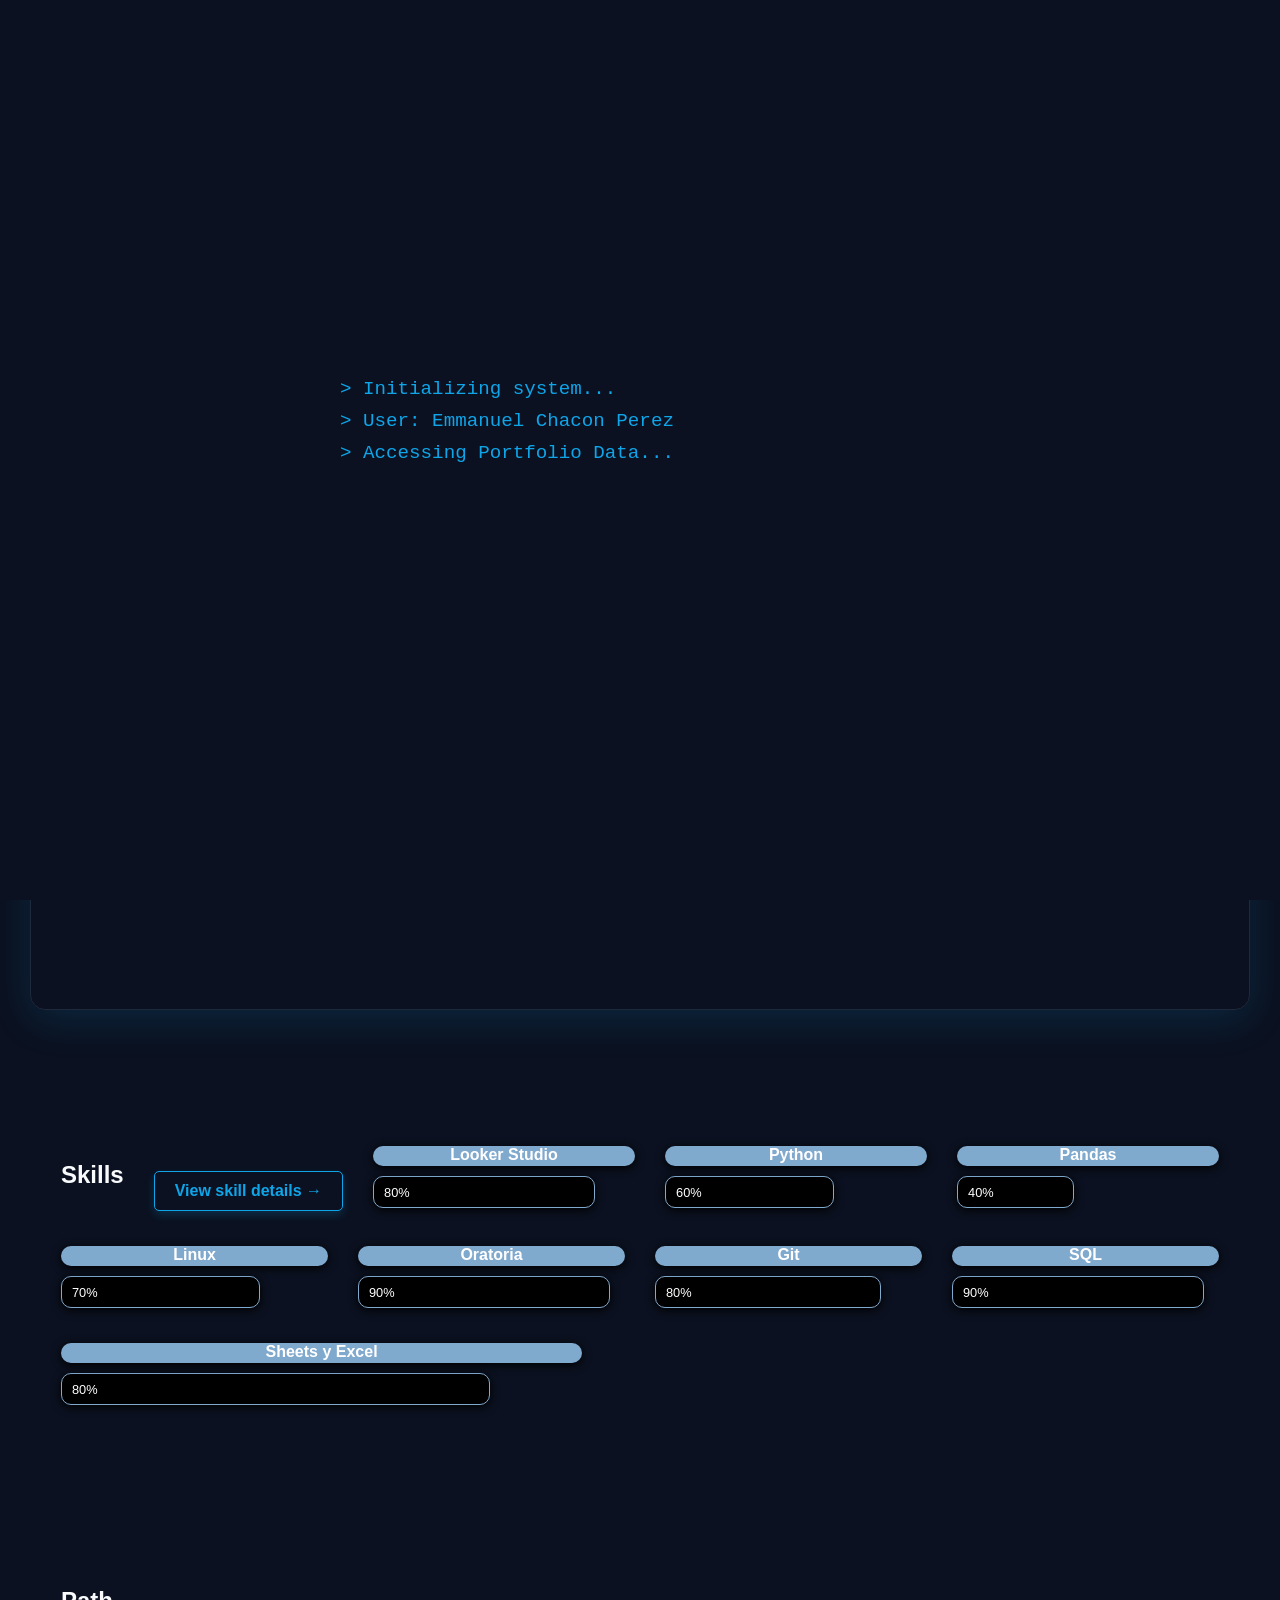
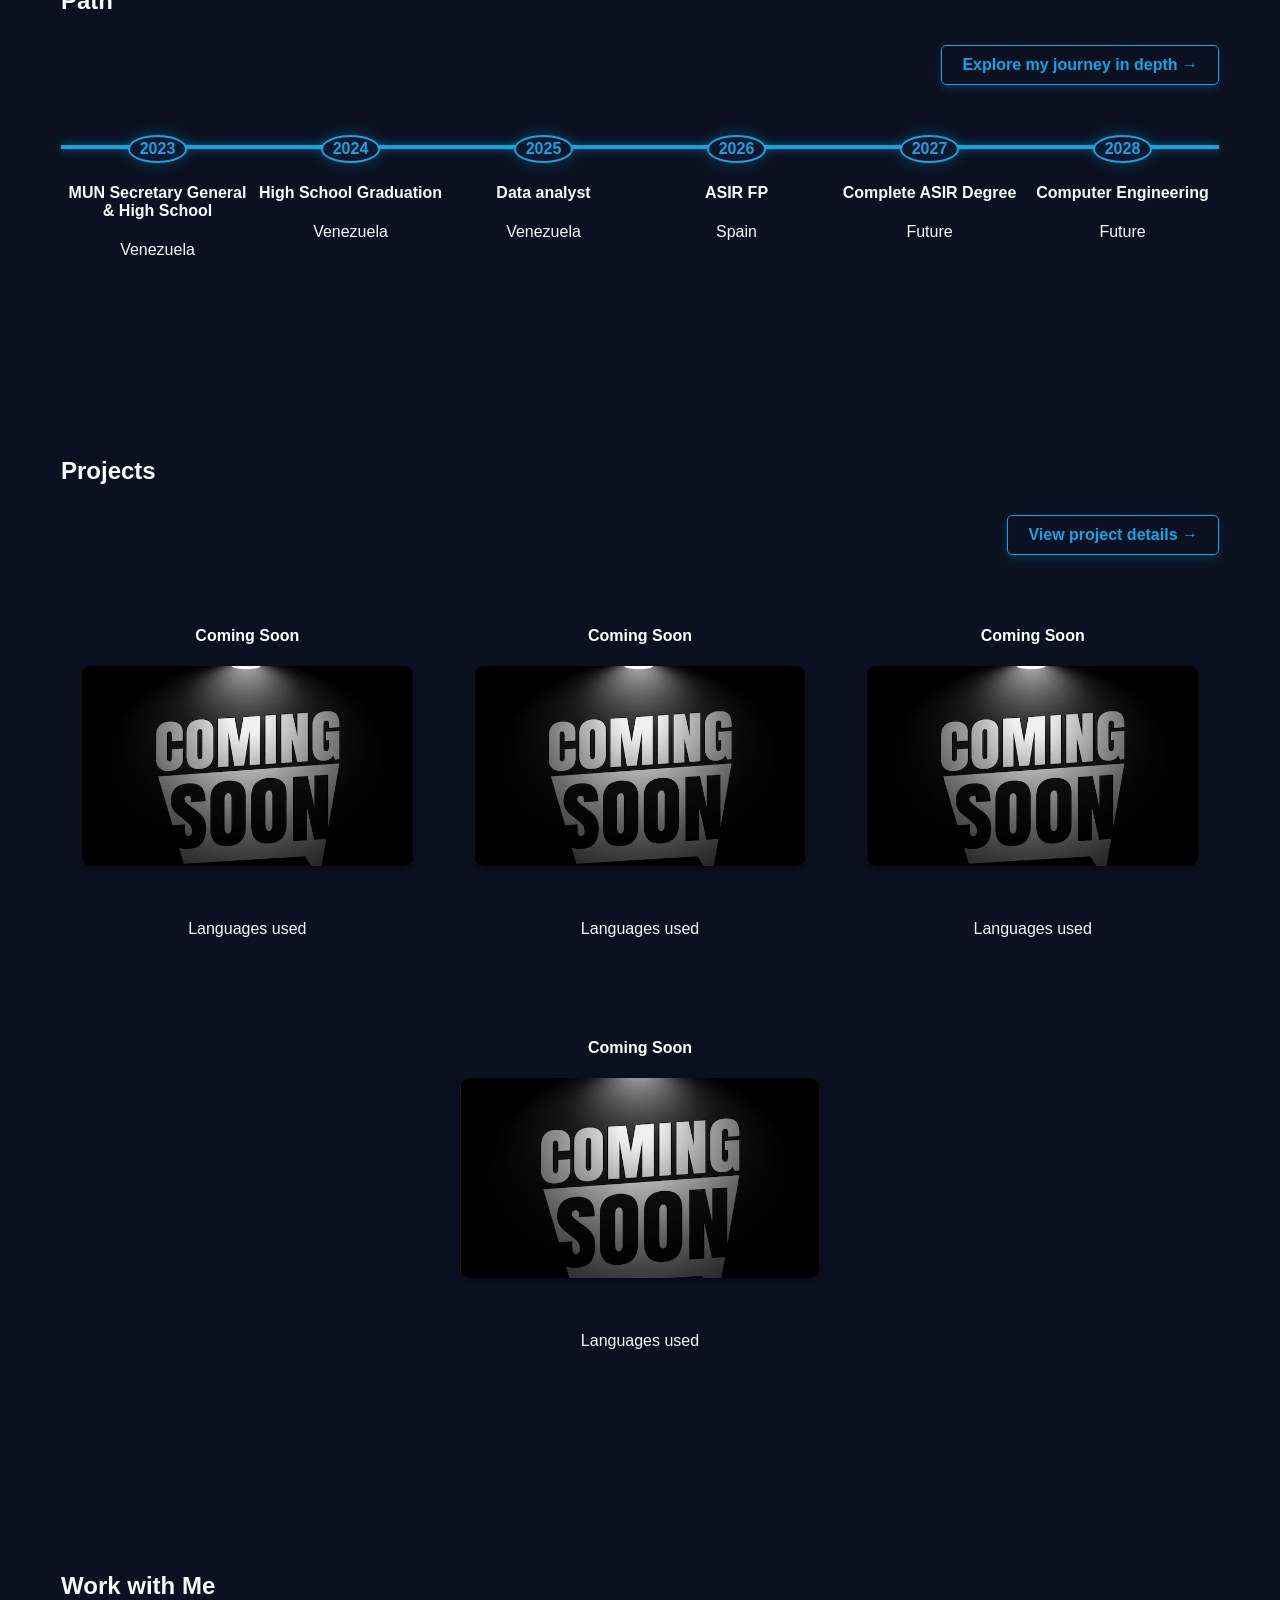
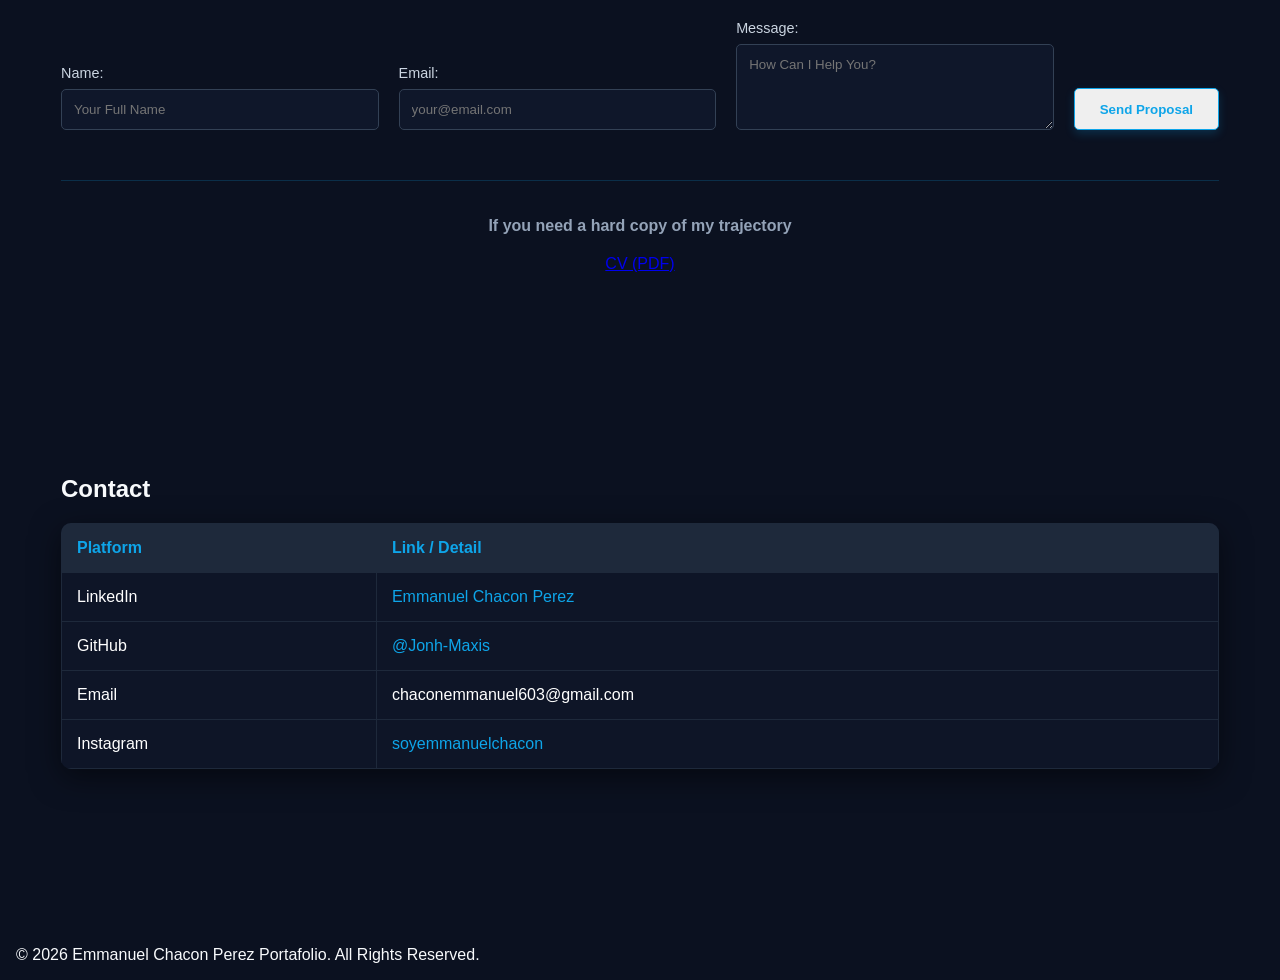
<file: index.html>
<!DOCTYPE html>
<html lang="en">
<head>
    <meta charset="UTF-8">
    <meta name="viewport" content="width=device-width, initial-scale=1.0">
    <title>Portafolio - Emmanuel Chacon</title>
    <link rel="icon" href="./imagenes/logo.jpg">
    <link rel="stylesheet" href="./CSS.css"/>
</head>
<body>
    
    <div id="welcome-screen">
        <div class="terminal-content">
            <p class="typewriter-1">> Initializing system...</p>
            <p class="typewriter-2">> User: Emmanuel Chacon Perez</p>
            <p class="typewriter-3">> Accessing Portfolio Data...</p>
            <button id="enter-btn" class="hidden-btn">[ CLICK TO ENTER ]</button>
        </div>
    </div>

    <header>
        <nav class="navbar">
            <div class="logo">
                <a href="./index.html" class="text-logo">E<span class="cyan-dot">.</span>C<span class="cyan-dot">.</span></a></div>
            <div class="menu-toggle" id="mobile-menu">
                <span class="bar"></span>
                <span class="bar"></span>
                <span class="bar"></span>
            </div>
            <ul class="nav_links">
                <li><a href="#home">Home</a></li>
                <li><a href="#skills">Skills</a></li>
                <li><a href="#path">Path</a></li>
                <li><a href="#projects">Projects</a></li>
                <li><a href="#workwithme">Work with Me</a></li>
                <li><a href="#contact">Contact</a></li>
            </ul>
        </nav>
    </header>

    <main>
        <section id="home" class="structure profile_photo">
            <div class="home-container">
                <div class="home-text">
                    <h1>EMMANUEL CHACON PEREZ</h1>
                    <p>Network Systems student (ASIR) and Data Analyst focused on optimizing systems and contributing to innovative tech projects.
                    I build, I analyze, and I constantly evolve. Let’s collaborate on the next big solution.</p>
                </div>
                <div class="home-image">
                    <img src="./imagenes/photo_personal.jpg" alt="Profile">
                </div>
            </div>
        </section>

    <section class="structure" id="skills">
        <h2>Skills</h2>
        <div class="more-info">
            <a href="./skills.html" class="btn-detail">View skill details →</a>
        </div>
        <div class="skill-card-wrapper">
            <a href="./skills.html#Lookerstudio"><span class="skill-name">Looker Studio</span></a> 
            <div class="skill-card">
                <div class="progress-line" data-width="80%"><span>80%</span></div>
            </div>
        </div>
        <div class="skill-card-wrapper">
            <a href="./skills.html#Python"><span class="skill-name">Python</span></a> 
            <div class="skill-card">
                <div class="progress-line" data-width="60%"><span>60%</span></div>
            </div>
        </div>
        <div class="skill-card-wrapper">
            <a href="./skills.html#Pandas"><span class="skill-name">Pandas</span></a> 
            <div class="skill-card">
                <div class="progress-line" data-width="40%"><span>40%</span></div>
            </div>
        </div>
        <div class="skill-card-wrapper">
            <a href="./skills.html#Linux"><span class="skill-name">Linux</span></a> 
            <div class="skill-card">
                <div class="progress-line" data-width="70%"><span>70%</span></div>
            </div>
        </div>
        <div class="skill-card-wrapper">
            <a href="./skills.html#Oratoria"><span class="skill-name">Oratoria</span></a> 
            <div class="skill-card">
                <div class="progress-line" data-width="90%"><span>90%</span></div>
            </div>
        </div>
        <div class="skill-card-wrapper">
            <a href="./skills.html#Git"><span class="skill-name">Git</span></a>
            <div class="skill-card">
                <div class="progress-line" data-width="80%"><span>80%</span></div>
            </div>
        </div>
        <div class="skill-card-wrapper">
            <a href="./skills.html#SQL"><span class="skill-name">SQL</span></a> 
            <div class="skill-card">
                <div class="progress-line" data-width="90%"><span>90%</span></div>
            </div>
        </div>
        <div class="skill-card-wrapper">
            <a href="./skills.html#Sheetsyexcel"><span class="skill-name">Sheets y Excel</span></a> 
            <div class="skill-card">
                <div class="progress-line" data-width="80%"><span>80%</span></div>
            </div>
        </div>
    </section>

        <section class="structure" id="path">
            <h2>Path</h2>
            <div class="more-info">
                <a href="./path.html" class="btn-detail">Explore my journey in depth →</a>
            </div>
            <ul>
                <li>
                    <a href="./path.html#mun-secretary"><div class="content">
                        <time datetime="">2023</time>
                        <h4>MUN Secretary General & High School</h4>
                        <p>Venezuela</p>
                    </div></a>
                </li>
                <li>
                    <a href="./path.html#mun-secretary"><div class="content">
                        <time datetime="">2024</time>
                        <h4>High School Graduation</h4>
                        <p>Venezuela</p>
                    </div></a>
                </li>
                <li>
                    <a href="./path.html#analista-datos"><div class="content">
                        <time datetime="">2025</time>
                        <h4>Data analyst</h4>
                        <p>Venezuela</p>
                    </div></a>
                </li>
                <li>
                    <a href="./path.html#ASIR-madrid"><div class="content">
                        <time datetime="">2026</time>
                        <h4>ASIR FP</h4>
                        <p>Spain</p>
                    </div></a>
                </li>
                <li>
                    <a href="./path.html#future"><div class="content">
                        <time datetime="">2027</time>
                        <h4>Complete ASIR Degree</h4>
                        <p>Future</p>
                    </div></a>
                </li>
                <li>
                    <a href="./path.html#future"><div class="content">
                        <time datetime="">2028</time>
                        <h4>Computer Engineering</h4>
                        <p>Future</p>
                    </div></a>
                </li>
            </ul>
        </section>

        <section class="structure" id="projects">
            <h2>Projects</h2>
            <div class="more-info">
                <a href="./projects.html" class="btn-detail">View project details →</a>
            </div>
            <ul>
                <li>
                    <div class="content">
                        <h4><a href="./projects.html">Coming Soon</a></h4>
                        <a href="./projects.html"><img src="./imagenes/coming_soon.png" alt="Imagen_proyecto"></a>
                        <ul>
                            <li>Languages used</li>
                        </ul>
                    </div>
                </li>
                <li>
                    <div class="content">
                        <h4><a href="./projects.html">Coming Soon</a></h4>
                        <a href="./projects.html"><img src="./imagenes/coming_soon.png" alt="Imagen_proyecto"></a>
                        <ul>
                            <li>Languages used</li>
                        </ul>
                    </div>
                </li>
                <li>
                    <div class="content">
                        <h4><a href="./projects.html">Coming Soon</a></h4>
                        <a href="./projects.html"><img src="./imagenes/coming_soon.png" alt="Imagen_proyecto"></a>
                        <ul>
                            <li>Languages used</li>
                        </ul>
                    </div>
                </li>
                <li>
                    <div class="content">
                        <h4><a href="./projects.html">Coming Soon</a></h4>
                        <a href="./projects.html"><img src="./imagenes/coming_soon.png" alt="Imagen_proyecto"></a>
                        <ul>
                            <li>Languages used</li>
                        </ul>
                    </div>
                </li>
            </ul>
        </section>

        <section class="structure" id="workwithme">
            <h2>Work with Me</h2>
            <div class="form-container">
                <form action="#" method="POST">
                    <div class="form-group">
                        <label for="name">Name:</label>
                        <input type="text" id="name" name="name" placeholder="Your Full Name" required>
                    </div>
                    <div class="form-group">
                        <label for="email">Email:</label>
                        <input type="email" id="email" name="email" placeholder="your@email.com" required>
                    </div>
                    <div class="form-group">
                        <label for="message">Message:</label>
                        <textarea id="message" name="message" rows="4" placeholder="How Can I Help You?"></textarea>
                    </div>
                    <button type="submit" class="btn-detail">Send Proposal</button>
                </form>
            </div>
            <div class="download_cv">
                <p>If you need a hard copy of my trajectory</p>
                <a href="./imagenes/CV_Emmanuel_Chacon.pdf" download="CV_Emmanuel_Chacon.pdf" class="btn-cv">CV (PDF)</a>
            </div>
        </section>

        <section class="structure" id="contact">
            <h2>Contact</h2>
            <div class="table-container">
                <table class="contact-table">
                    <thead>
                        <tr>
                            <th>Platform</th>
                            <th>Link / Detail</th>
                        </tr>
                    </thead>
                    <tbody>
                        <tr>
                            <td>LinkedIn</td>
                            <td><a href="https://www.linkedin.com/in/emmanuelchac%C3%B3n/">Emmanuel Chacon Perez</a></td>
                        </tr>
                        <tr>
                            <td>GitHub</td>
                            <td><a href="https://github.com/Jonh-Maxis">@Jonh-Maxis</a></td>
                        </tr>
                        <tr>
                            <td>Email</td>
                            <td>chaconemmanuel603@gmail.com</td>
                        </tr>
                        <tr>
                            <td>Instagram</td>
                            <td><a href="https://www.instagram.com/soyemmanuelchacon/">soyemmanuelchacon</a></td>
                        </tr>
                    </tbody>
                </table>
            </div>
        </section>

    </main>
    <footer><p>&copy; 2026 Emmanuel Chacon Perez Portafolio. All Rights Reserved.</p></footer>
    <button id="backToTop" class="back-to-top" title="Go to top">↑</button>
    <script src="./javascript.js"></script>
</body>
</html>
</file>
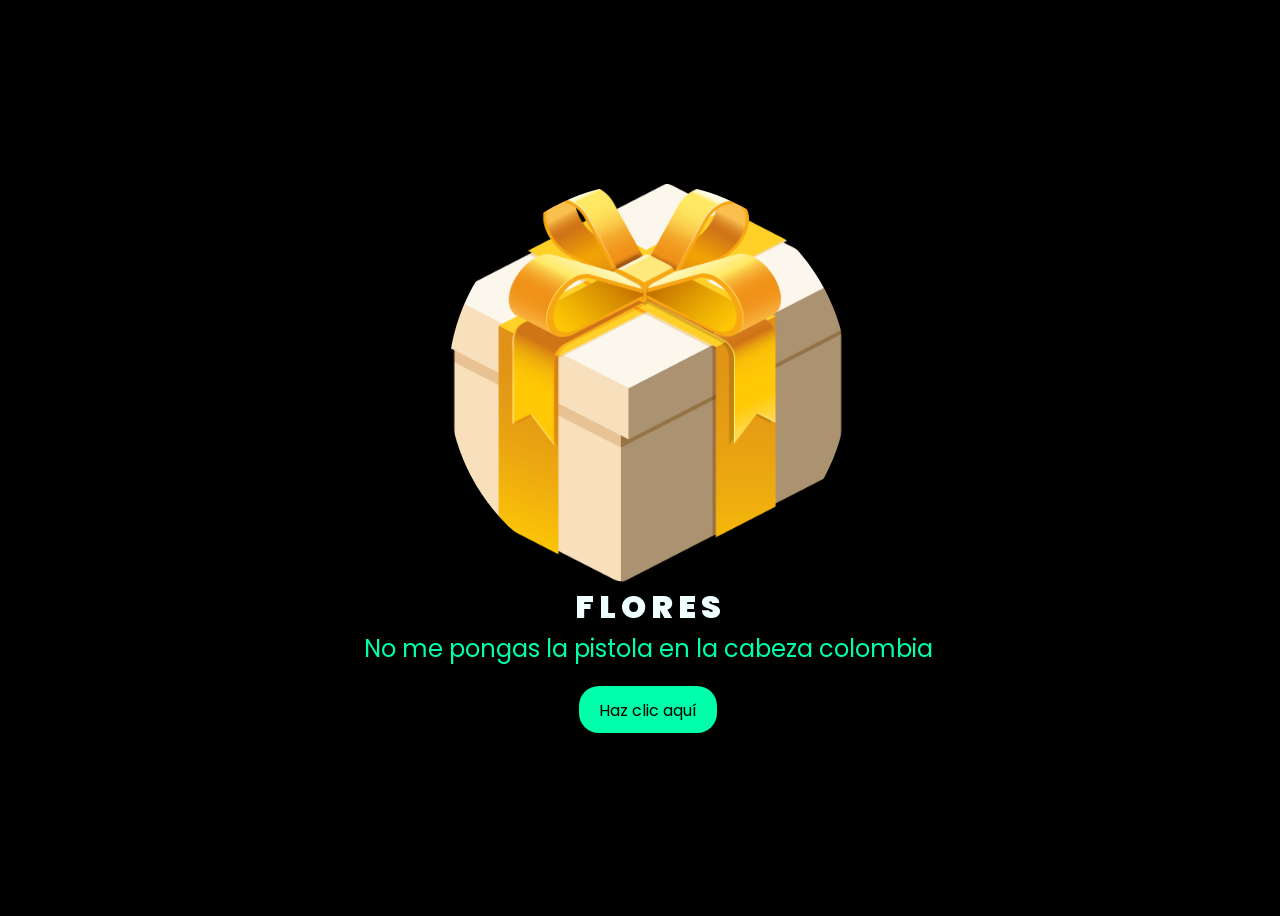
<file: Regalo/index.html>
<!DOCTYPE html>
<html lang="en">
<head>
    <meta charset="UTF-8">
    <meta http-equiv="X-UA-Compatible" content="IE=edge">
    <meta name="viewport" content="width=device-width, initial-scale=1.0">
    <link rel="stylesheet" href="css/style.css">
    <img class="img" src="cajita.webp" alt="Descripción de la imagen">
    <title>I LOVE- ENCODED.PE</title>
</head>
<body>
    <div class="greetings">

        <span>F</span>
        <span>L</span>
        <span>O</span>
        <span>R</span>
        <span>E</span>
        <span>S</span>
    </div>
    <div class="greetings">
      
    </div>
    <div class="description">
        <span>No me pongas la pistola en la cabeza colombia</span>
    </div>
    <div class="button">
        <button>
            <a href="FLORES.html">Haz clic aquí</a>
        </button>
        
    </div>
</body>
</html>
</file>
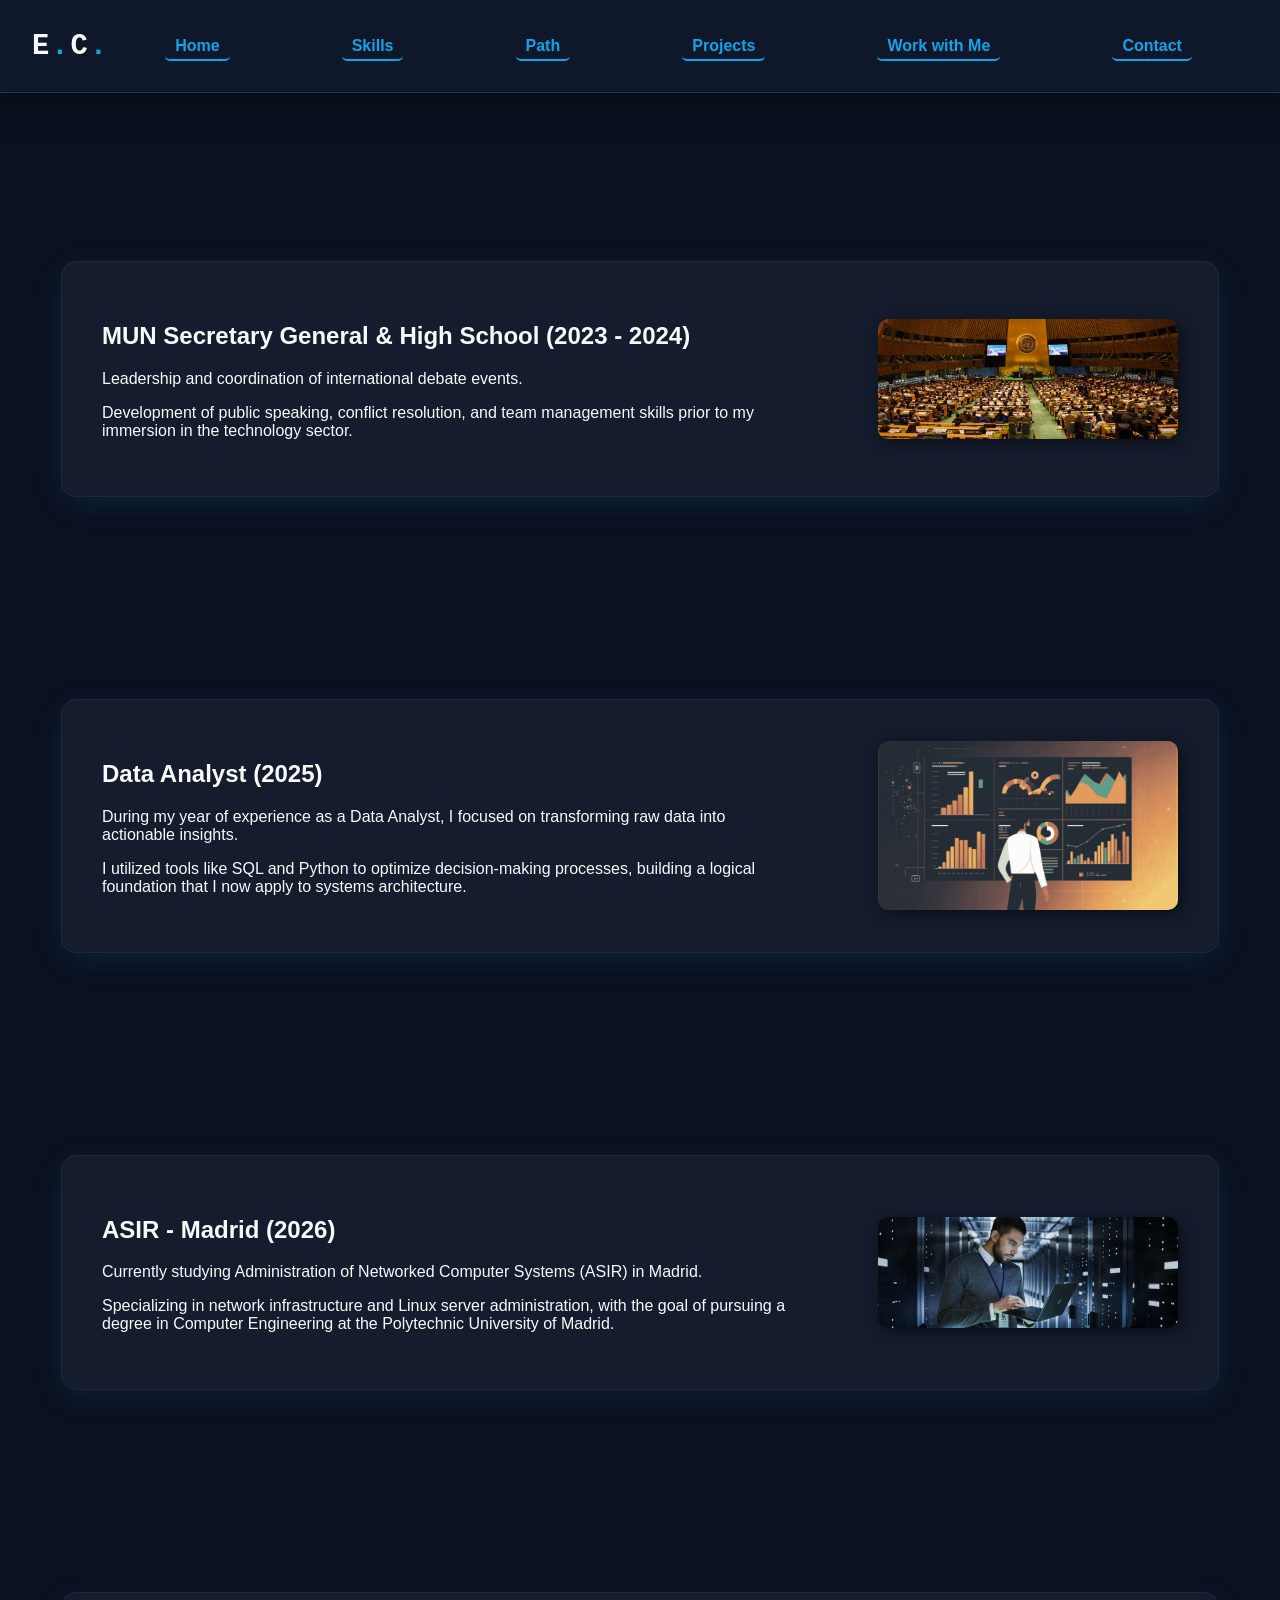
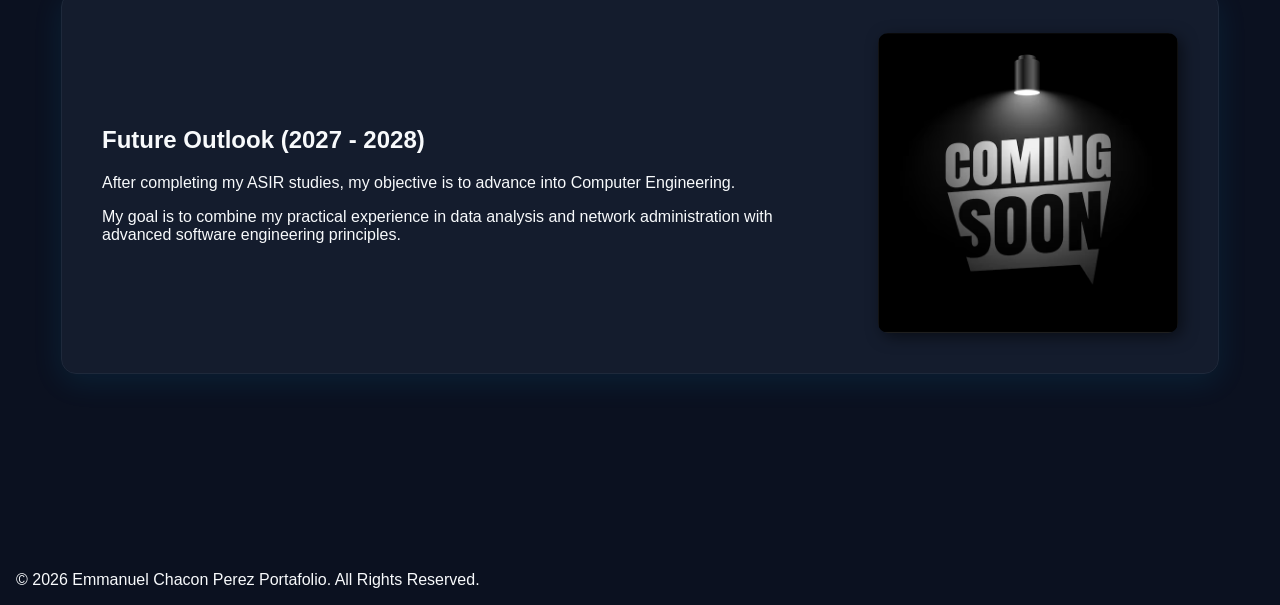
<file: path.html>
<!DOCTYPE html>
<html lang="en">
<head>
    <meta charset="UTF-8">
    <meta name="viewport" content="width=device-width, initial-scale=1.0">
    <title>Path - Personal</title>
    <link rel="icon" href="./imagenes/logo.jpg">
    <link rel="stylesheet" href="CSS.css">
</head>
<body>
    <header>
        <nav class="navbar">
            <div class="logo">
                <a href="./index.html" class="text-logo">E<span class="cyan-dot">.</span>C<span class="cyan-dot">.</span></a>
            </div>
            <div class="menu-toggle" id="mobile-menu">
                <span class="bar"></span>
                <span class="bar"></span>
                <span class="bar"></span>
            </div>
            <ul class="nav_links">
                <li><a href="./index.html#home">Home</a></li>
                <li><a href="./skills.html#skills">Skills</a></li>
                <li><a href="./path.html">Path</a></li>
                <li><a href="./projects.html#projects">Projects</a></li>
                <li><a href="./index.html#workwithme">Work with Me</a></li>
                <li><a href="./index.html#contact">Contact</a></li>
            </ul>
        </nav>
    </header>
    <main>
        <section id="mun-secretary" class="structure">
            <div class="historyskills">
                <div class="historyskills-text">
                    <h2>MUN Secretary General & High School (2023 - 2024)</h2>
                    <p>Leadership and coordination of international debate events.</p>
                    <p>Development of public speaking, conflict resolution, and team management skills prior to my immersion in the technology sector.</p>
                </div>
                <div class="historyskills-image">
                    <img src="./imagenes/mun.jpg" alt="MUN Coming Soon">
                </div>
            </div>
        </section>
        <section id="analista-datos" class="structure">
            <div class="historyskills">
                <div class="historyskills-text">
                    <h2>Data Analyst (2025)</h2>
                    <p>During my year of experience as a Data Analyst, I focused on transforming raw data into actionable insights.</p>
                    <p>I utilized tools like SQL and Python to optimize decision-making processes, building a logical foundation that I now apply to systems architecture.</p>
                </div>
                <div class="historyskills-image">
                    <img src="./imagenes/data_analyst.png" alt="Analista de Datos">
                </div>
            </div>
        </section>
        <section id="ASIR-madrid" class="structure">
            <div class="historyskills">
                <div class="historyskills-text">
                    <h2>ASIR - Madrid (2026)</h2>
                    <p>Currently studying Administration of Networked Computer Systems (ASIR) in Madrid.</p>
                    <p>Specializing in network infrastructure and Linux server administration, with the goal of pursuing a degree in Computer Engineering at the Polytechnic University of Madrid.</p>
                </div>
                <div class="historyskills-image">
                    <img src="./imagenes/asir.jpg" alt="Estudios ASIR">
                </div>
            </div>
        </section>
        <section id="future" class="structure">
            <div class="historyskills">
                <div class="historyskills-text">
                    <h2>Future Outlook (2027 - 2028)</h2>
                    <p>After completing my ASIR studies, my objective is to advance into Computer Engineering.</p>
                    <p>My goal is to combine my practical experience in data analysis and network administration with advanced software engineering principles.</p>
                </div>
                <div class="historyskills-image">
                    <img src="./imagenes/coming_soon.png" alt="Future Coming Soon">
                </div>
            </div>
        </section>
    </main>
    <footer><p>&copy; 2026 Emmanuel Chacon Perez Portafolio. All Rights Reserved.</p></footer>
    <button id="backToTop" class="back-to-top" title="Go to top">↑</button>
    <script src="./javascript.js"></script>
</body>
</html>
</file>
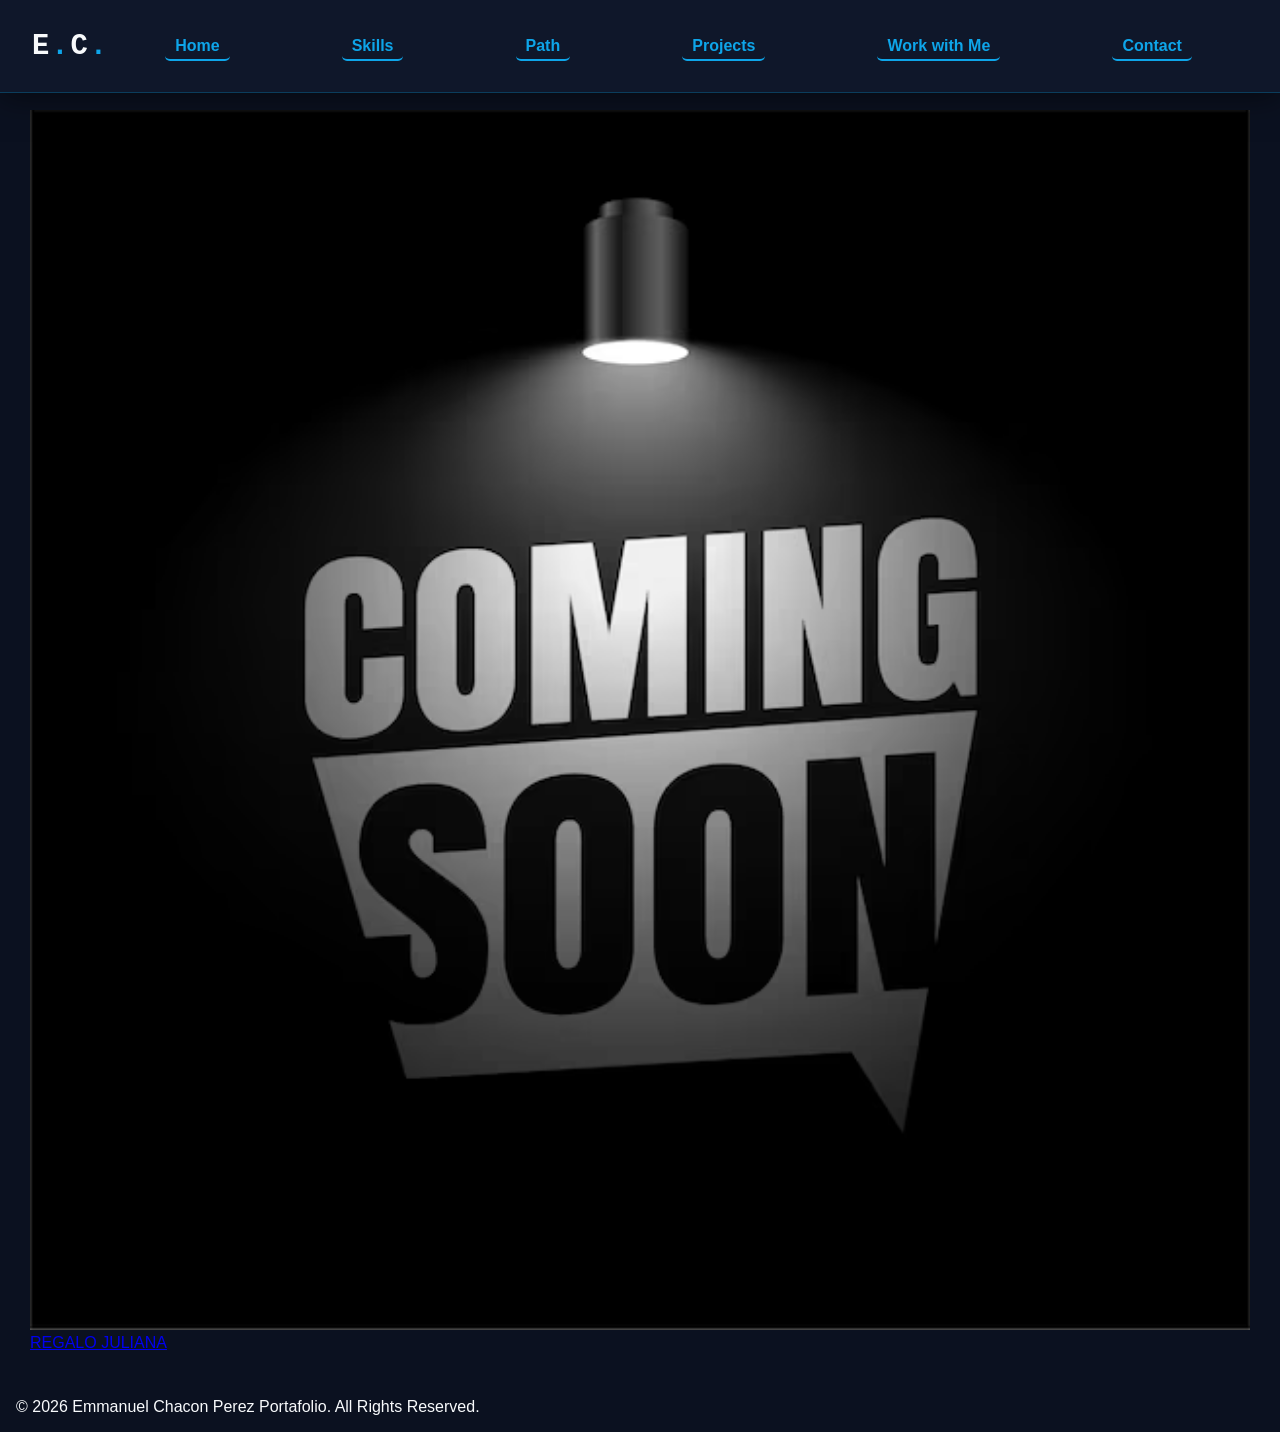
<file: projects.html>
<!DOCTYPE html>
<html lang="en">
<head>
    <meta charset="UTF-8">
    <meta name="viewport" content="width=device-width, initial-scale=1.0">
    <title>Projects - Personal</title>
    <link rel="icon" href="./imagenes/logo.jpg">
    <link rel="stylesheet" href="CSS.css">
</head>
<body>
    <header>
        <nav class="navbar">
            <div class="logo">
                <a href="./index.html" class="text-logo">E<span class="cyan-dot">.</span>C<span class="cyan-dot">.</span></a>
            </div>
            <div class="menu-toggle" id="mobile-menu">
                <span class="bar"></span>
                <span class="bar"></span>
                <span class="bar"></span>
            </div>
            <ul class="nav_links">
                <li><a href="./index.html#home">Home</a></li>
                <li><a href="./skills.html#skills">Skills</a></li>
                <li><a href="./path.html#path">Path</a></li>
                <li><a href="./projects.html">Projects</a></li>
                <li><a href="./index.html#workwithme">Work with Me</a></li>
                <li><a href="./index.html#contact">Contact</a></li>
            </ul>
        </nav>
    </header>
    <main>
        <section id="coming"><img src="./imagenes/coming_soon.png" alt="Coming_soon"></section>
        <a href="./Regalo/index.html">REGALO JULIANA</a>
    </main>
    <footer><p>&copy; 2026 Emmanuel Chacon Perez Portafolio. All Rights Reserved.</p></footer>
    <button id="backToTop" class="back-to-top" title="Go to top">↑</button>
    <script src="./javascript.js"></script>
</body>
</html>
</file>
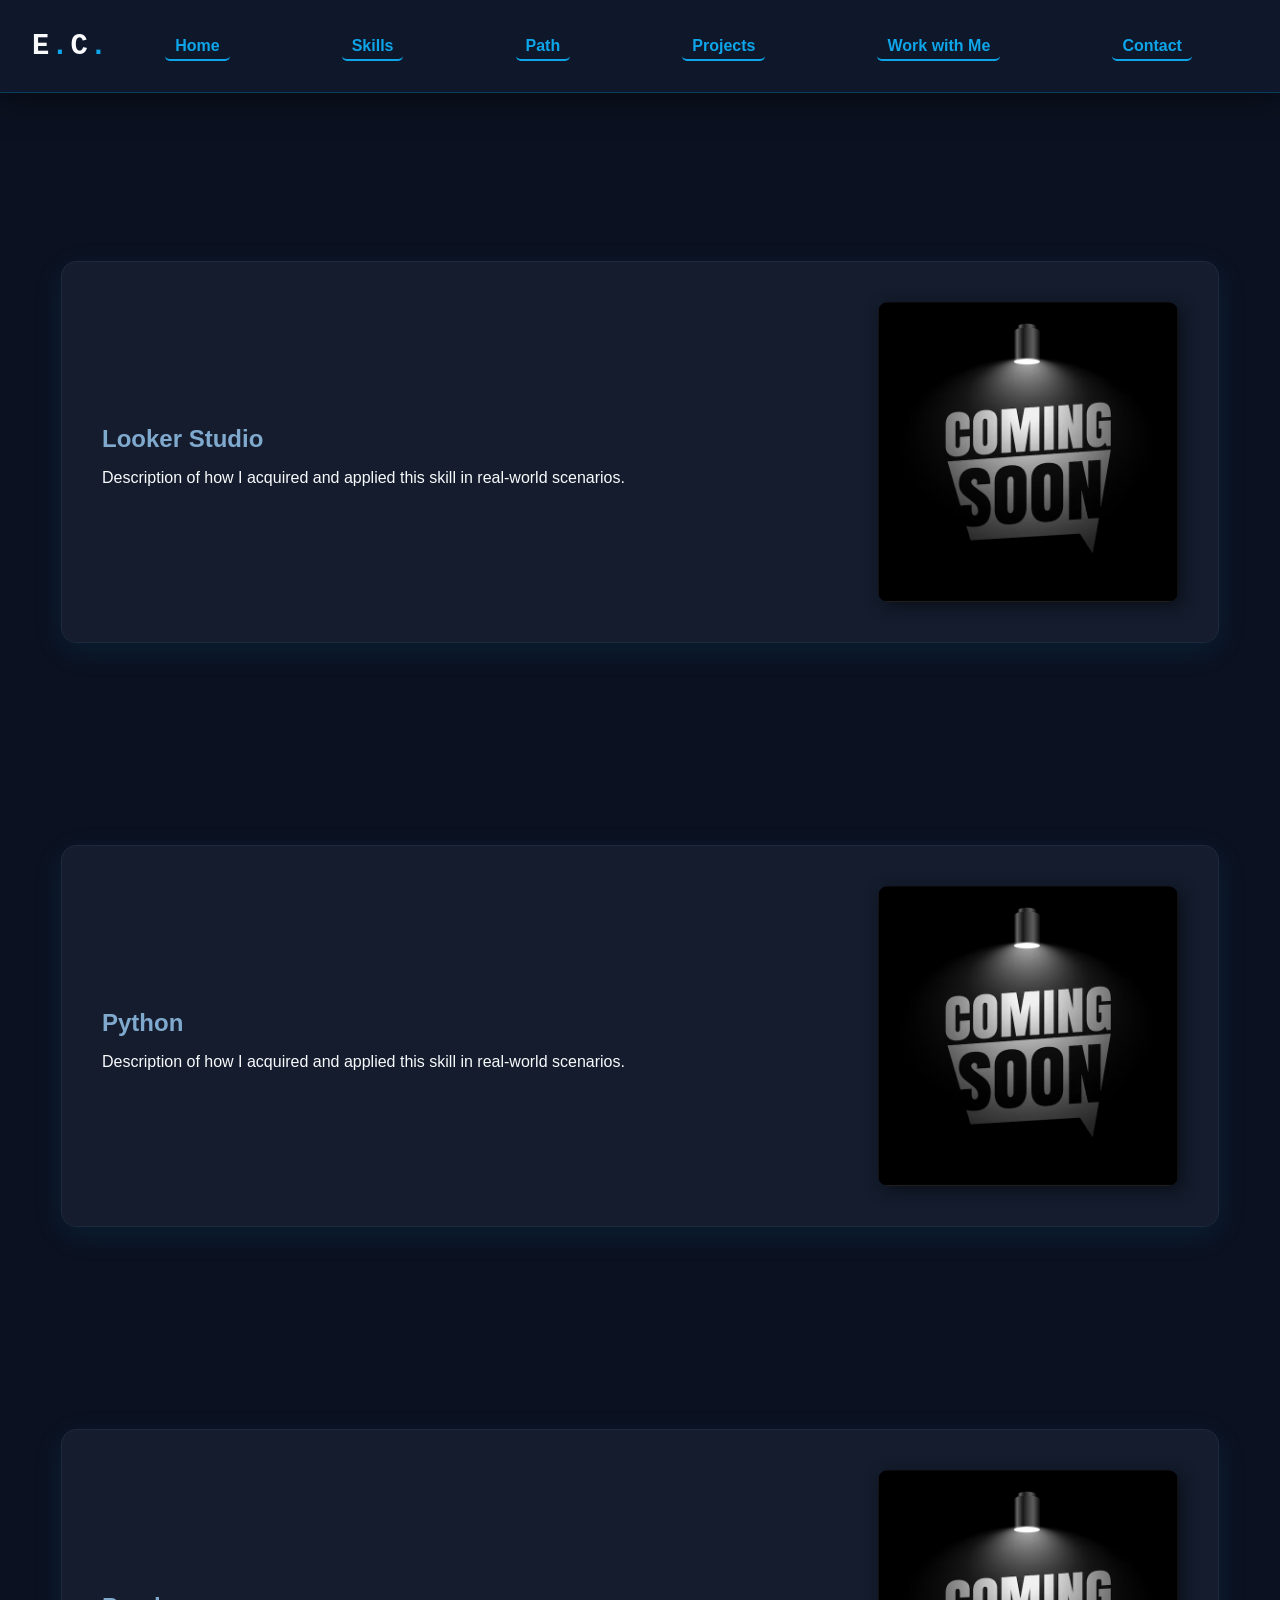
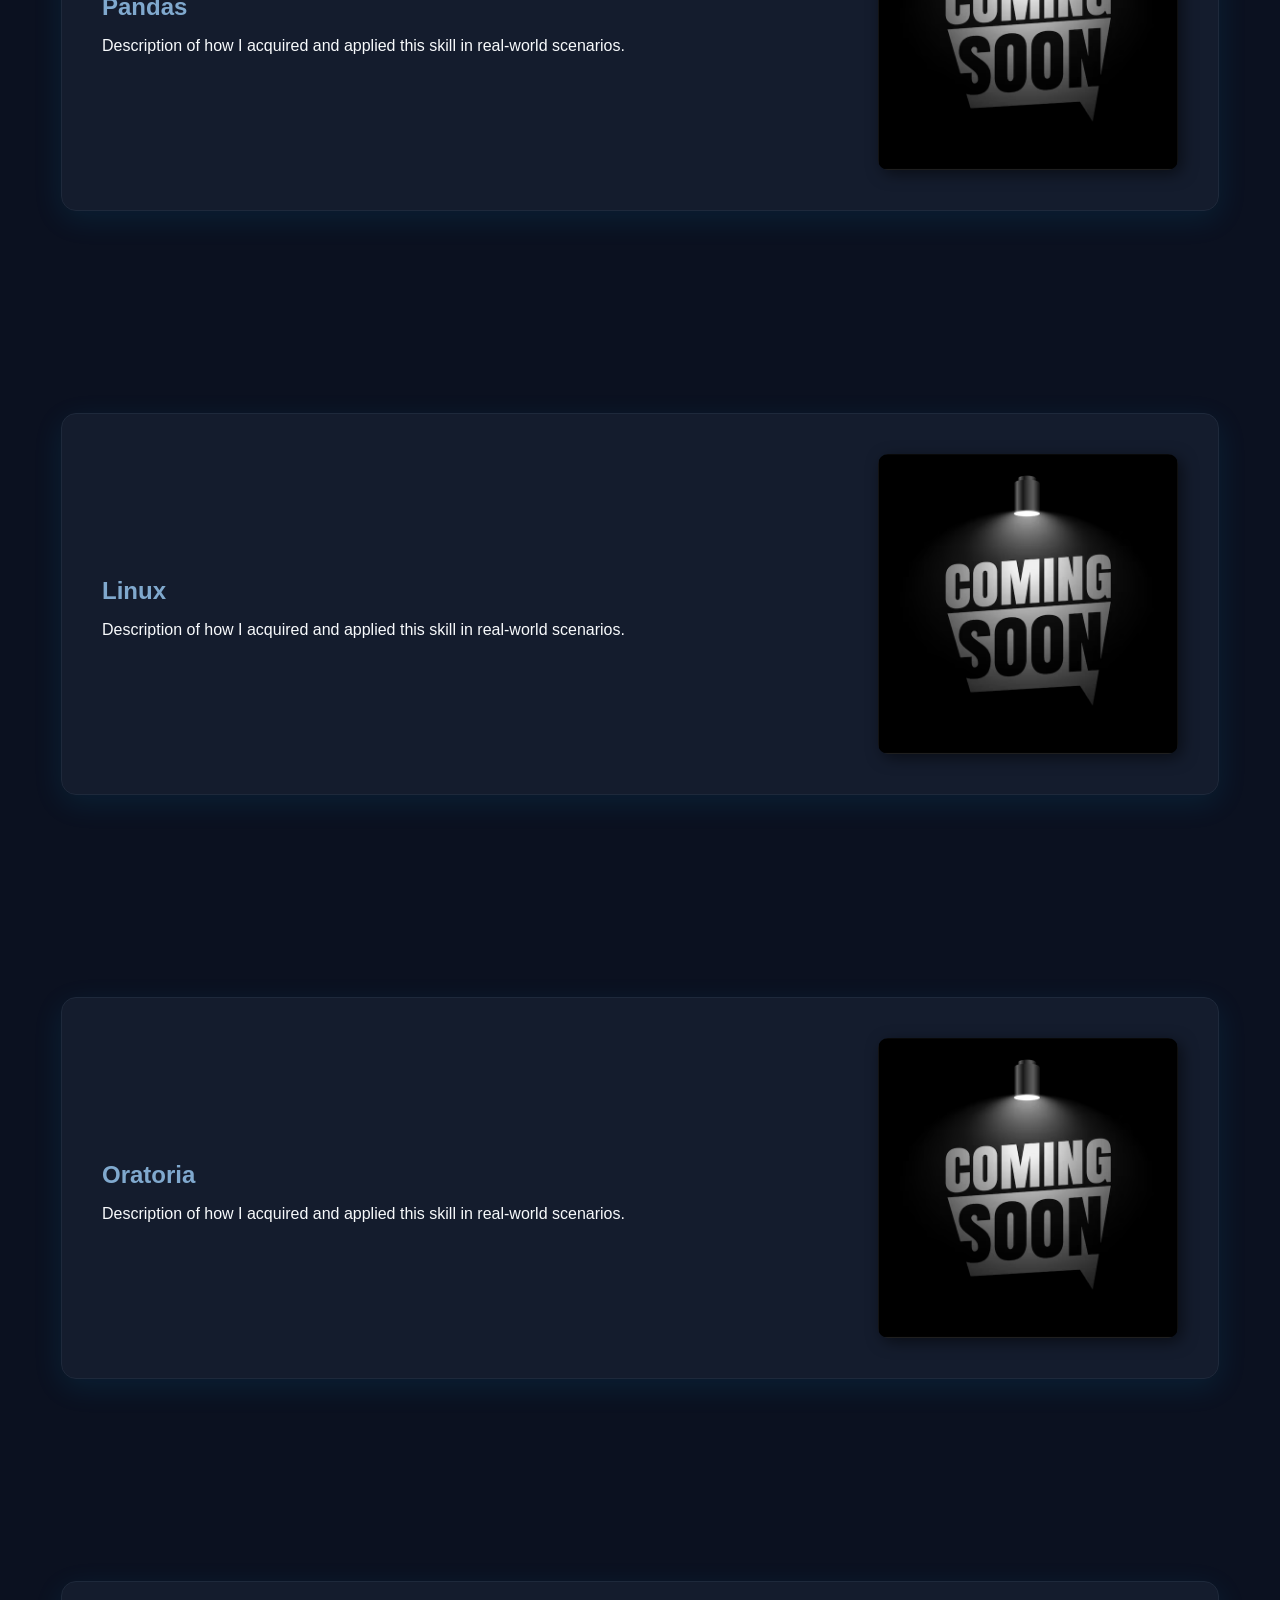
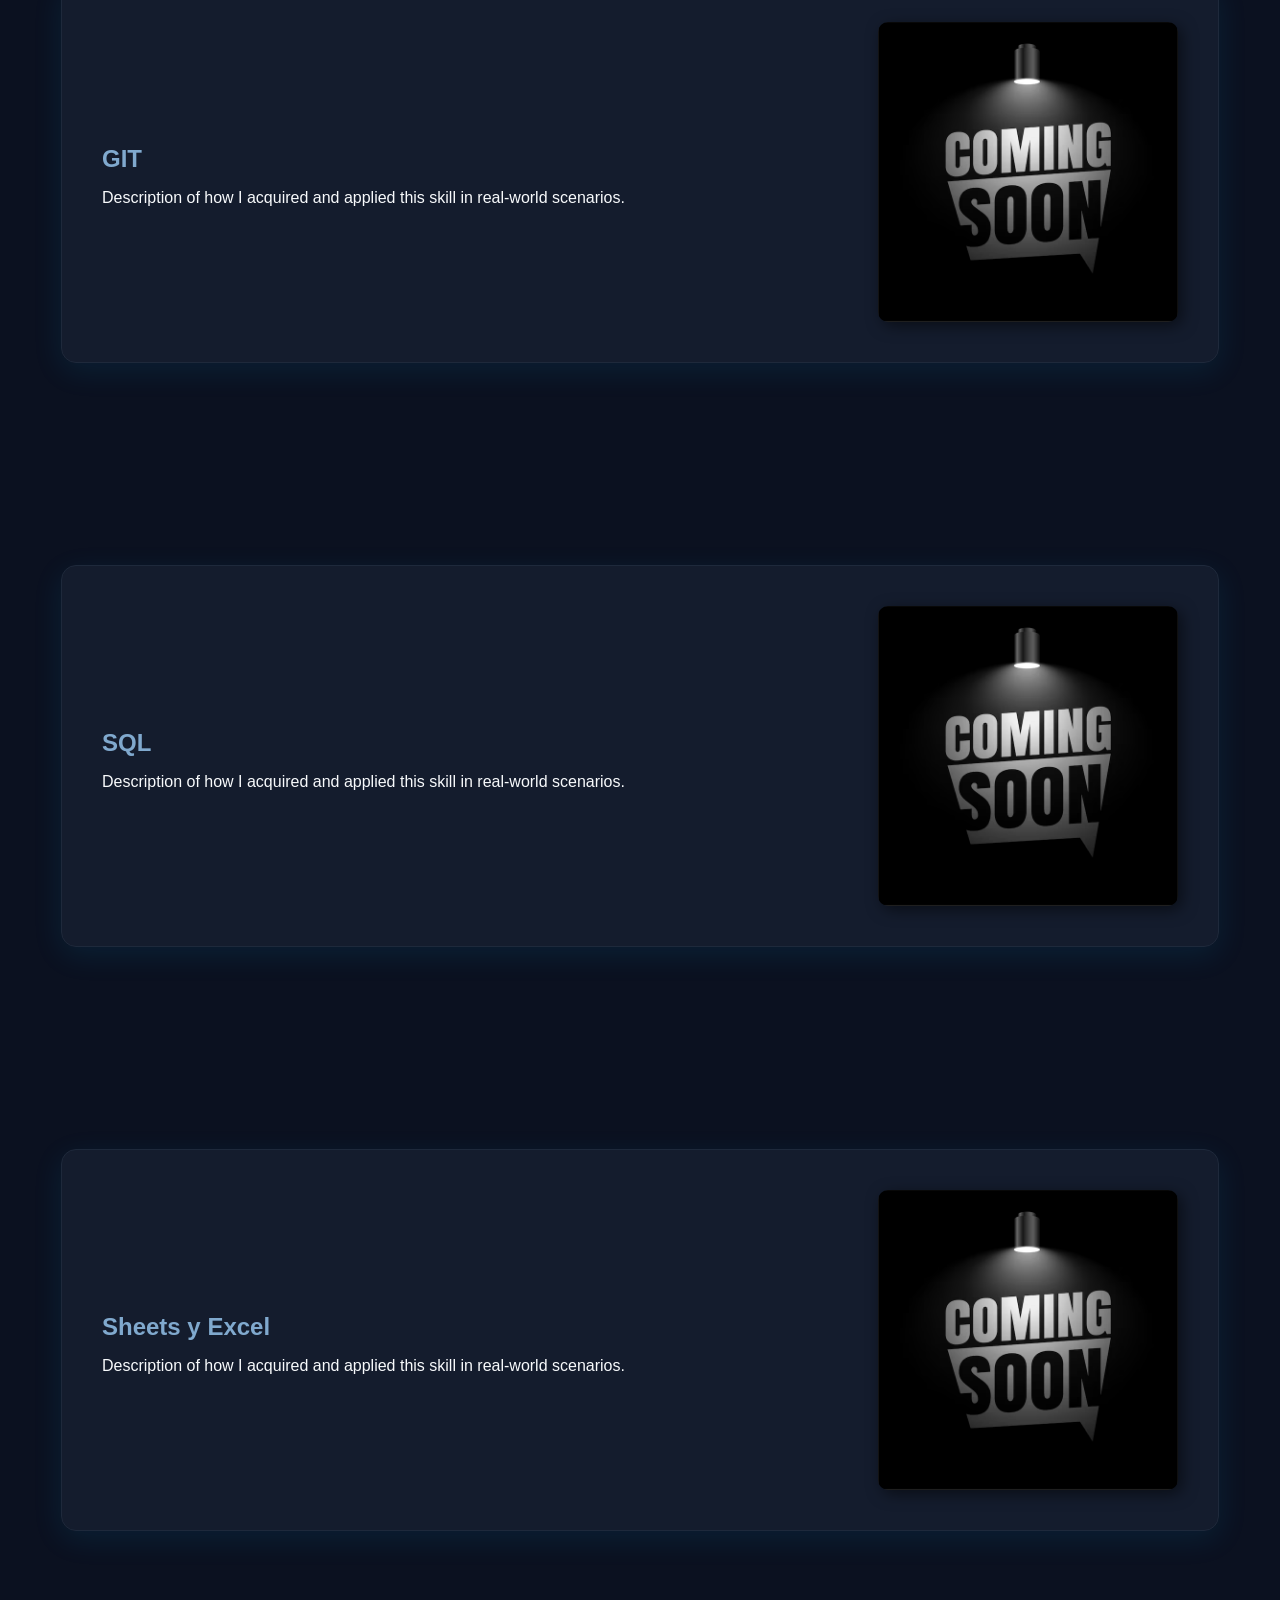
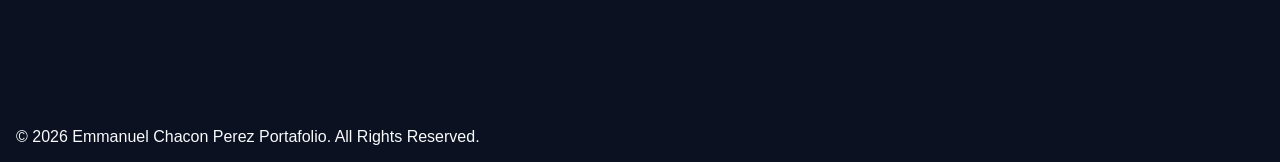
<file: skills.html>
<!DOCTYPE html>
<html lang="en">
<head>
    <meta charset="UTF-8">
    <meta name="viewport" content="width=device-width, initial-scale=1.0">
    <title>Skills</title>
    <link rel="icon" href="./imagenes/logo.jpg">
    <link rel="stylesheet" href="CSS.css">
</head>
<body>
    <header>
        <nav class="navbar">
            <div class="logo">
                <a href="./index.html" class="text-logo">E<span class="cyan-dot">.</span>C<span class="cyan-dot">.</span></a>
            </div>
            <div class="menu-toggle" id="mobile-menu">
                <span class="bar"></span>
                <span class="bar"></span>
                <span class="bar"></span>
            </div>
            <ul class="nav_links">
                <li><a href="./index.html#home">Home</a></li>
                <li><a href="./skills.html">Skills</a></li>
                <li><a href="./path.html#path">Path</a></li>
                <li><a href="./projects.html#projects">Projects</a></li>
                <li><a href="./index.html#workwithme">Work with Me</a></li>
                <li><a href="./index.html#contact">Contact</a></li>
            </ul>
        </nav>
    </header>

    <main>
        <section id="Lookerstudio" class="structure">
            <div class="historyskills">
                <div class="historyskills-text">
                    <p>Looker Studio</p>
                    <p>Description of how I acquired and applied this skill in real-world scenarios.</p>
                </div>
                <div class="historyskills-image">
                    <img src="./imagenes/coming_soon.png" alt="Skill usage example">
                </div>
            </div>
        </section>
        <section id="Python" class="structure">
            <div class="historyskills">
                <div class="historyskills-text">
                    <p>Python</p>
                    <p>Description of how I acquired and applied this skill in real-world scenarios.</p>
                </div>
                <div class="historyskills-image">
                    <img src="./imagenes/coming_soon.png" alt="Skill usage example">
                </div>
            </div>
        </section>
        <section id="Pandas" class="structure">
            <div class="historyskills">
                <div class="historyskills-text">
                    <p>Pandas</p>
                    <p>Description of how I acquired and applied this skill in real-world scenarios.</p>
                </div>
                <div class="historyskills-image">
                    <img src="./imagenes/coming_soon.png" alt="Skill usage example">
                </div>
            </div>
        </section>
        <section id="Linux" class="structure">
            <div class="historyskills">
                <div class="historyskills-text">
                    <p>Linux</p>
                    <p>Description of how I acquired and applied this skill in real-world scenarios.</p>
                </div>
                <div class="historyskills-image">
                    <img src="./imagenes/coming_soon.png" alt="Skill usage example">
                </div>
            </div>
        </section>
        <section id="Oratoria" class="structure">
            <div class="historyskills">
                <div class="historyskills-text">
                    <p>Oratoria</p>
                    <p>Description of how I acquired and applied this skill in real-world scenarios.</p>
                </div>
                <div class="historyskills-image">
                    <img src="./imagenes/coming_soon.png" alt="Skill usage example">
                </div>
            </div>
        </section>
        <section id="Git" class="structure">
            <div class="historyskills">
                <div class="historyskills-text">
                    <p>GIT</p>
                    <p>Description of how I acquired and applied this skill in real-world scenarios.</p>
                </div>
                <div class="historyskills-image">
                    <img src="./imagenes/coming_soon.png" alt="Skill usage example">
                </div>
            </div>
        </section>
        <section id="SQL" class="structure">
            <div class="historyskills">
                <div class="historyskills-text">
                    <p>SQL</p>
                    <p>Description of how I acquired and applied this skill in real-world scenarios.</p>
                </div>
                <div class="historyskills-image">
                    <img src="./imagenes/coming_soon.png" alt="Skill usage example">
                </div>
            </div>
        </section>
        <section id="Sheetsyexcel" class="structure">
            <div class="historyskills">
                <div class="historyskills-text">
                    <p>Sheets y Excel</p>
                    <p>Description of how I acquired and applied this skill in real-world scenarios.</p>
                </div>
                <div class="historyskills-image">
                    <img src="./imagenes/coming_soon.png" alt="Skill usage example">
                </div>
            </div>
        </section>
    </main>
    <footer><p>&copy; 2026 Emmanuel Chacon Perez Portafolio. All Rights Reserved.</p></footer>
    <button id="backToTop" class="back-to-top" title="Go to top">↑</button>
    <script src="./javascript.js"></script>
</body>
</html>
</file>
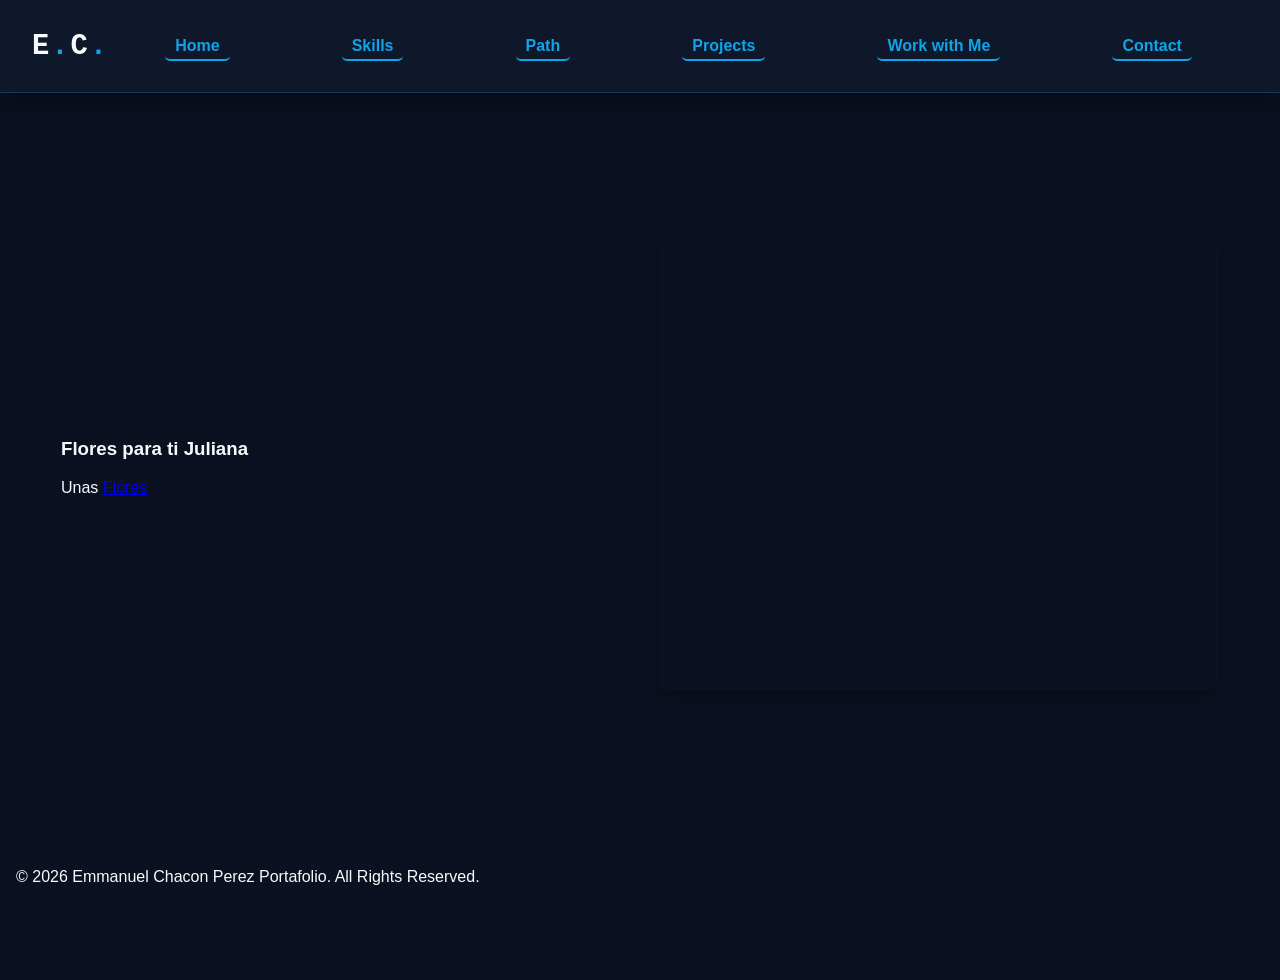
<file: special.html>
<!DOCTYPE html>
<html lang="en">
<head>
    <meta charset="UTF-8">
    <meta name="viewport" content="width=device-width, initial-scale=1.0">
    <title>Projects - Personal</title>
    <link rel="icon" href="./imagenes/logo.jpg">
    <link rel="stylesheet" href="CSS.css">
</head>
<body>
    <header>
        <nav class="navbar">
            <div class="logo">
                <a href="./index.html" class="text-logo">E<span class="cyan-dot">.</span>C<span class="cyan-dot">.</span></a>
            </div>
            <div class="menu-toggle" id="mobile-menu">
                <span class="bar"></span>
                <span class="bar"></span>
                <span class="bar"></span>
            </div>
            <ul class="nav_links">
                <li><a href="./index.html#home">Home</a></li>
                <li><a href="./skills.html#skills">Skills</a></li>
                <li><a href="./path.html#path">Path</a></li>
                <li><a href="./projects.html">Projects</a></li>
                <li><a href="./index.html#workwithme">Work with Me</a></li>
                <li><a href="./index.html#contact">Contact</a></li>
            </ul>
        </nav>
    </header>
    <main>
        <section class="structure">
            
            <div class="project-private">
                <div class="project-text">
                    <h3>Flores para ti Juliana</h3>
                    <p>Unas <a href="./Regalo/index.html" target="visor">Flores</a></p>
                </div>

                <div class="project-visual">
                    <iframe name="visor" width="100%" height="450" title="Project Visualization"></iframe>
                </div>
            </div>
        </section>
        
    </main>
    <footer><p>&copy; 2026 Emmanuel Chacon Perez Portafolio. All Rights Reserved.</p></footer>
    <button id="backToTop" class="back-to-top" title="Go to top">↑</button>
    <script src="./javascript.js"></script>
</body>
</html>
</file>
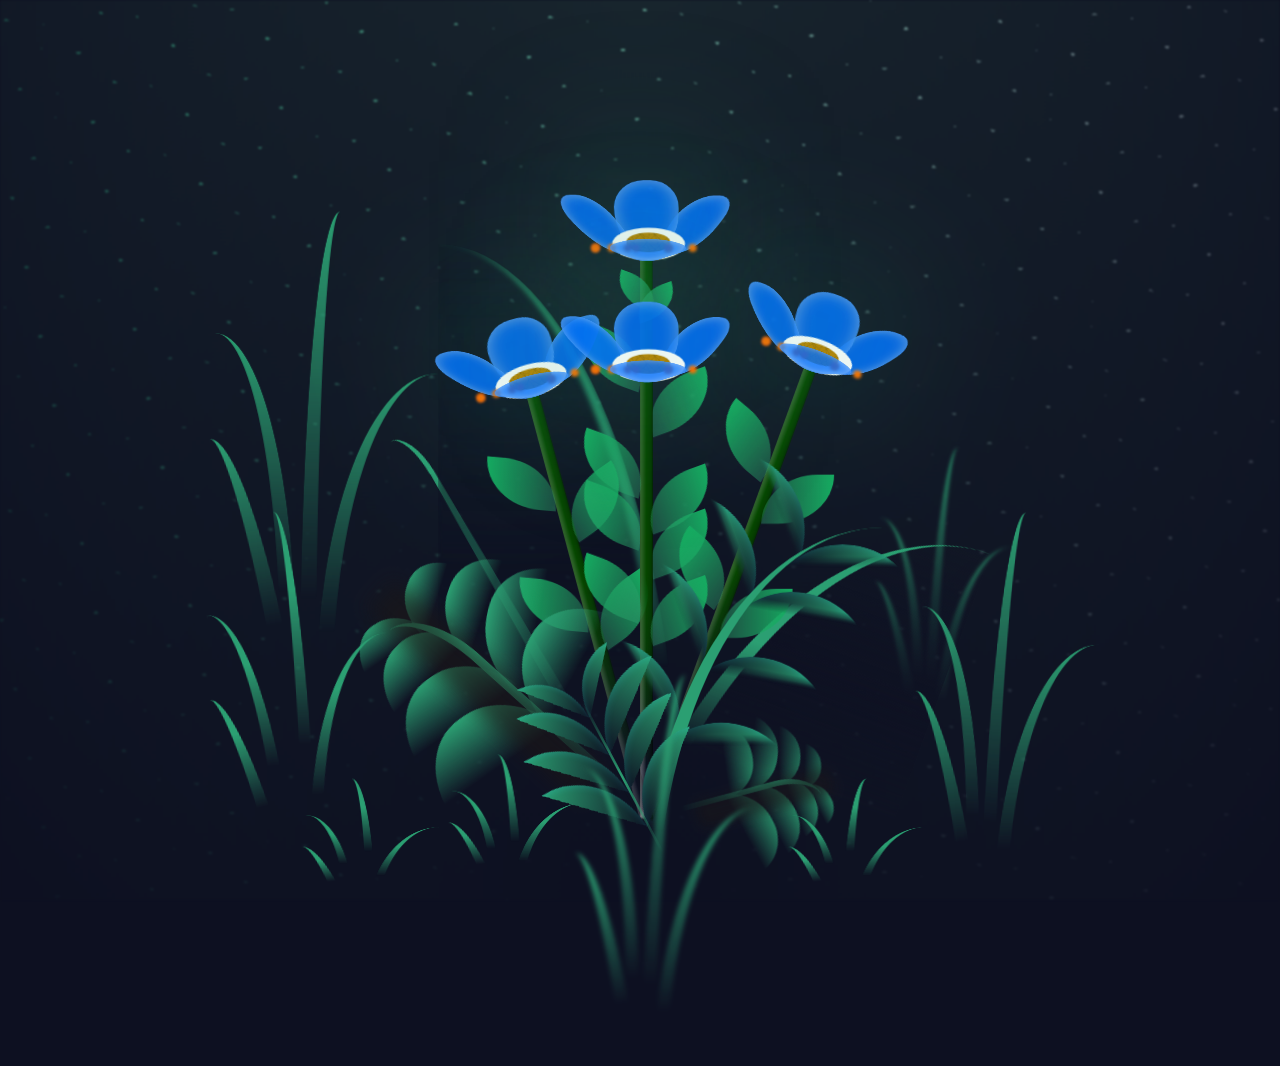
<file: Regalo/FLORES.html>
<!DOCTYPE html>
<html lang="en">
<head>
    <meta charset="UTF-8">
    <meta http-equiv="X-UA-Compatible" content="IE=edge">
    <meta name="viewport" content="width=device-width, initial-scale=1.0">
    <link rel="stylesheet" href="css/main.css">
    <title>I LOVE-ENCODED.PE</title>
</head>

<body class="container">
    <div class="night"></div>
    <div class="flowers">
      <div class="flower flower--1">
        <div class="flower__leafs flower__leafs--1">
          <div class="flower__leaf flower__leaf--1"></div>
          <div class="flower__leaf flower__leaf--2"></div>
          <div class="flower__leaf flower__leaf--3"></div>
          <div class="flower__leaf flower__leaf--4"></div>
          <div class="flower__white-circle"></div>
  
          <div class="flower__light flower__light--1"></div>
          <div class="flower__light flower__light--2"></div>
          <div class="flower__light flower__light--3"></div>
          <div class="flower__light flower__light--4"></div>
          <div class="flower__light flower__light--5"></div>
          <div class="flower__light flower__light--6"></div>
          <div class="flower__light flower__light--7"></div>
          <div class="flower__light flower__light--8"></div>
  
        </div>
        <div class="flower__line">
          <div class="flower__line__leaf flower__line__leaf--1"></div>
          <div class="flower__line__leaf flower__line__leaf--2"></div>
          <div class="flower__line__leaf flower__line__leaf--3"></div>
          <div class="flower__line__leaf flower__line__leaf--4"></div>
          <div class="flower__line__leaf flower__line__leaf--5"></div>
          <div class="flower__line__leaf flower__line__leaf--6"></div>
        </div>
      </div>
  
      <div class="flower flower--2">
        <div class="flower__leafs flower__leafs--2">
          <div class="flower__leaf flower__leaf--1"></div>
          <div class="flower__leaf flower__leaf--2"></div>
          <div class="flower__leaf flower__leaf--3"></div>
          <div class="flower__leaf flower__leaf--4"></div>
          <div class="flower__white-circle"></div>
  
          <div class="flower__light flower__light--1"></div>
          <div class="flower__light flower__light--2"></div>
          <div class="flower__light flower__light--3"></div>
          <div class="flower__light flower__light--4"></div>
          <div class="flower__light flower__light--5"></div>
          <div class="flower__light flower__light--6"></div>
          <div class="flower__light flower__light--7"></div>
          <div class="flower__light flower__light--8"></div>
  
        </div>
        <div class="flower__line">
          <div class="flower__line__leaf flower__line__leaf--1"></div>
          <div class="flower__line__leaf flower__line__leaf--2"></div>
          <div class="flower__line__leaf flower__line__leaf--3"></div>
          <div class="flower__line__leaf flower__line__leaf--4"></div>
        </div>
      </div>
  
      
      
      <div class="flower flower--3">
        <div class="flower__leafs flower__leafs--3">
          <div class="flower__leaf flower__leaf--1"></div>
          <div class="flower__leaf flower__leaf--2"></div>
          <div class="flower__leaf flower__leaf--3"></div>
          <div class="flower__leaf flower__leaf--4"></div>
          <div class="flower__white-circle"></div>
  
          <div class="flower__light flower__light--1"></div>
          <div class="flower__light flower__light--2"></div>
          <div class="flower__light flower__light--3"></div>
          <div class="flower__light flower__light--4"></div>
          <div class="flower__light flower__light--5"></div>
          <div class="flower__light flower__light--6"></div>
          <div class="flower__light flower__light--7"></div>
          <div class="flower__light flower__light--8"></div>
  
        </div>
        <div class="flower__line">
          <div class="flower__line__leaf flower__line__leaf--1"></div>
          <div class="flower__line__leaf flower__line__leaf--2"></div>
          <div class="flower__line__leaf flower__line__leaf--3"></div>
          <div class="flower__line__leaf flower__line__leaf--4"></div>
        </div>
      </div>

      <div class="flower flower--4">
        <div class="flower__leafs flower__leafs--4">
          <div class="flower__leaf flower__leaf--1"></div>
          <div class="flower__leaf flower__leaf--2"></div>
          <div class="flower__leaf flower__leaf--3"></div>
          <div class="flower__leaf flower__leaf--4"></div>
          <div class="flower__white-circle"></div>
  
          <div class="flower__light flower__light--1"></div>
          <div class="flower__light flower__light--2"></div>
          <div class="flower__light flower__light--3"></div>
          <div class="flower__light flower__light--4"></div>
          <div class="flower__light flower__light--5"></div>
          <div class="flower__light flower__light--6"></div>
          <div class="flower__light flower__light--7"></div>
          <div class="flower__light flower__light--8"></div>
  
        </div>
        <div class="flower__line">
          <div class="flower__line__leaf flower__line__leaf--1"></div>
          <div class="flower__line__leaf flower__line__leaf--2"></div>
          <div class="flower__line__leaf flower__line__leaf--3"></div>
          <div class="flower__line__leaf flower__line__leaf--4"></div>
        </div>
      </div>
      
  
      <div class="grow-ans" style="--d:1.2s">
        <div class="flower__g-long">
          <div class="flower__g-long__top"></div>
          <div class="flower__g-long__bottom"></div>
        </div>
      </div>
  
      <div class="growing-grass">
        <div class="flower__grass flower__grass--1">
          <div class="flower__grass--top"></div>
          <div class="flower__grass--bottom"></div>
          <div class="flower__grass__leaf flower__grass__leaf--1"></div>
          <div class="flower__grass__leaf flower__grass__leaf--2"></div>
          <div class="flower__grass__leaf flower__grass__leaf--3"></div>
          <div class="flower__grass__leaf flower__grass__leaf--4"></div>
          <div class="flower__grass__leaf flower__grass__leaf--5"></div>
          <div class="flower__grass__leaf flower__grass__leaf--6"></div>
          <div class="flower__grass__leaf flower__grass__leaf--7"></div>
          <div class="flower__grass__leaf flower__grass__leaf--8"></div>
          <div class="flower__grass__overlay"></div>
        </div>
      </div>
  
      <div class="growing-grass">
        <div class="flower__grass flower__grass--2">
          <div class="flower__grass--top"></div>
          <div class="flower__grass--bottom"></div>
          <div class="flower__grass__leaf flower__grass__leaf--1"></div>
          <div class="flower__grass__leaf flower__grass__leaf--2"></div>
          <div class="flower__grass__leaf flower__grass__leaf--3"></div>
          <div class="flower__grass__leaf flower__grass__leaf--4"></div>
          <div class="flower__grass__leaf flower__grass__leaf--5"></div>
          <div class="flower__grass__leaf flower__grass__leaf--6"></div>
          <div class="flower__grass__leaf flower__grass__leaf--7"></div>
          <div class="flower__grass__leaf flower__grass__leaf--8"></div>
          <div class="flower__grass__overlay"></div>
        </div>
      </div>
  
      <div class="grow-ans" style="--d:2.4s">
        <div class="flower__g-right flower__g-right--1">
          <div class="leaf"></div>
        </div>
      </div>
  
      <div class="grow-ans" style="--d:2.8s">
        <div class="flower__g-right flower__g-right--2">
          <div class="leaf"></div>
        </div>
      </div>
  
      <div class="grow-ans" style="--d:2.8s">
        <div class="flower__g-front">
          <div class="flower__g-front__leaf-wrapper flower__g-front__leaf-wrapper--1">
            <div class="flower__g-front__leaf"></div>
          </div>
          <div class="flower__g-front__leaf-wrapper flower__g-front__leaf-wrapper--2">
            <div class="flower__g-front__leaf"></div>
          </div>
          <div class="flower__g-front__leaf-wrapper flower__g-front__leaf-wrapper--3">
            <div class="flower__g-front__leaf"></div>
          </div>
          <div class="flower__g-front__leaf-wrapper flower__g-front__leaf-wrapper--4">
            <div class="flower__g-front__leaf"></div>
          </div>
          <div class="flower__g-front__leaf-wrapper flower__g-front__leaf-wrapper--5">
            <div class="flower__g-front__leaf"></div>
          </div>
          <div class="flower__g-front__leaf-wrapper flower__g-front__leaf-wrapper--6">
            <div class="flower__g-front__leaf"></div>
          </div>
          <div class="flower__g-front__leaf-wrapper flower__g-front__leaf-wrapper--7">
            <div class="flower__g-front__leaf"></div>
          </div>
          <div class="flower__g-front__leaf-wrapper flower__g-front__leaf-wrapper--8">
            <div class="flower__g-front__leaf"></div>
          </div>
          <div class="flower__g-front__line"></div>
        </div>
      </div>
  
      <div class="grow-ans" style="--d:3.2s">
        <div class="flower__g-fr">
          <div class="leaf"></div>
          <div class="flower__g-fr__leaf flower__g-fr__leaf--1"></div>
          <div class="flower__g-fr__leaf flower__g-fr__leaf--2"></div>
          <div class="flower__g-fr__leaf flower__g-fr__leaf--3"></div>
          <div class="flower__g-fr__leaf flower__g-fr__leaf--4"></div>
          <div class="flower__g-fr__leaf flower__g-fr__leaf--5"></div>
          <div class="flower__g-fr__leaf flower__g-fr__leaf--6"></div>
          <div class="flower__g-fr__leaf flower__g-fr__leaf--7"></div>
          <div class="flower__g-fr__leaf flower__g-fr__leaf--8"></div>
        </div>
      </div>
  
      <div class="long-g long-g--0">
        <div class="grow-ans" style="--d:3s">
          <div class="leaf leaf--0"></div>
        </div>
        <div class="grow-ans" style="--d:2.2s">
          <div class="leaf leaf--1"></div>
        </div>
        <div class="grow-ans" style="--d:3.4s">
          <div class="leaf leaf--2"></div>
        </div>
        <div class="grow-ans" style="--d:3.6s">
          <div class="leaf leaf--3"></div>
        </div>
      </div>
  
      <div class="long-g long-g--1">
        <div class="grow-ans" style="--d:3.6s">
          <div class="leaf leaf--0"></div>
        </div>
        <div class="grow-ans" style="--d:3.8s">
          <div class="leaf leaf--1"></div>
        </div>
        <div class="grow-ans" style="--d:4s">
          <div class="leaf leaf--2"></div>
        </div>
        <div class="grow-ans" style="--d:4.2s">
          <div class="leaf leaf--3"></div>
        </div>
      </div>
  
      <div class="long-g long-g--2">
        <div class="grow-ans" style="--d:4s">
          <div class="leaf leaf--0"></div>
        </div>
        <div class="grow-ans" style="--d:4.2s">
          <div class="leaf leaf--1"></div>
        </div>
        <div class="grow-ans" style="--d:4.4s">
          <div class="leaf leaf--2"></div>
        </div>
        <div class="grow-ans" style="--d:4.6s">
          <div class="leaf leaf--3"></div>
        </div>
      </div>
  
      <div class="long-g long-g--3">
        <div class="grow-ans" style="--d:4s">
          <div class="leaf leaf--0"></div>
        </div>
        <div class="grow-ans" style="--d:4.2s">
          <div class="leaf leaf--1"></div>
        </div>
        <div class="grow-ans" style="--d:3s">
          <div class="leaf leaf--2"></div>
        </div>
        <div class="grow-ans" style="--d:3.6s">
          <div class="leaf leaf--3"></div>
        </div>
      </div>
  
      <div class="long-g long-g--4">
        <div class="grow-ans" style="--d:4s">
          <div class="leaf leaf--0"></div>
        </div>
        <div class="grow-ans" style="--d:4.2s">
          <div class="leaf leaf--1"></div>
        </div>
        <div class="grow-ans" style="--d:3s">
          <div class="leaf leaf--2"></div>
        </div>
        <div class="grow-ans" style="--d:3.6s">
          <div class="leaf leaf--3"></div>
        </div>
      </div>
  
      <div class="long-g long-g--5">
        <div class="grow-ans" style="--d:4s">
          <div class="leaf leaf--0"></div>
        </div>
        <div class="grow-ans" style="--d:4.2s">
          <div class="leaf leaf--1"></div>
        </div>
        <div class="grow-ans" style="--d:3s">
          <div class="leaf leaf--2"></div>
        </div>
        <div class="grow-ans" style="--d:3.6s">
          <div class="leaf leaf--3"></div>
        </div>
      </div>
  
      <div class="long-g long-g--6">
        <div class="grow-ans" style="--d:4.2s">
          <div class="leaf leaf--0"></div>
        </div>
        <div class="grow-ans" style="--d:4.4s">
          <div class="leaf leaf--1"></div>
        </div>
        <div class="grow-ans" style="--d:4.6s">
          <div class="leaf leaf--2"></div>
        </div>
        <div class="grow-ans" style="--d:4.8s">
          <div class="leaf leaf--3"></div>
        </div>
      </div>
  
      <div class="long-g long-g--7">
        <div class="grow-ans" style="--d:3s">
          <div class="leaf leaf--0"></div>
        </div>
        <div class="grow-ans" style="--d:3.2s">
          <div class="leaf leaf--1"></div>
        </div>
        <div class="grow-ans" style="--d:3.5s">
          <div class="leaf leaf--2"></div>
        </div>
        <div class="grow-ans" style="--d:3.6s">
          <div class="leaf leaf--3"></div>
        </div>
      </div>
    </div>
    <script src="main.js"></script>
  </body>
</html>
</file>
<file: CSS.css>
html {
    scroll-behavior: smooth;
}

body {
    margin: 0;
    padding-top: 80px;
    font-family: Arial, sans-serif;
    background-color: #0B1120;
    color: #F8FAFC;
    display: flex;
    flex-direction: column; 
    align-items: stretch; 
    min-height: 100vh; 
    height: 100%;
}

main {
    width: 100%;
    padding: 30px;
    box-sizing: border-box;
}

section {
    min-height: 30vh;
    scroll-margin-top: 80px;
}

.structure {
    width: 100%;
    margin: 100px auto;
    padding: 30px;
    box-sizing: border-box;
    opacity: 0;
    transform: translateY(20px);
    transition: all 0.8s ease-out, border-color 0.4s ease, box-shadow 0.4s ease;
    border-radius: 15px; 
    border: 1px solid transparent;
}

.structure:hover {
    border-color: #0EA5E9;
    box-shadow: 0 5px 15px rgba(14, 165, 233, 0.15);
}

.structure.show {
    opacity: 1;
    transform: translateY(0);
}

header {
    width: 100%;
    position: fixed;
    top: 0;
    left: 0;
    z-index: 1000;
    border-bottom: 1px solid rgba(14, 165, 233, 0.3); 
    box-shadow: 0 4px 30px rgba(0, 0, 0, 0.5);
}

.navbar {
    display: flex;
    justify-content: space-between;
    padding: 1rem 2rem;
    align-items: center;
    background-color: rgba(15, 23, 42, 0.75); 
    backdrop-filter: blur(12px); 
    -webkit-backdrop-filter: blur(12px); 
    height: 60px;
}

.logo img {
    height: 40px;
}

.nav_links {
    display: flex;
    flex-grow: 1;
    justify-content: space-around;
    list-style: none;
    margin: 0;
    padding: 0;
}

.nav_links a {
    text-decoration: none;
    color: #94A3B8;
    padding: 5px 10px;
    transition: all 0.3s ease; 
    border-radius: 5px;
    font-weight: bold;
}

.nav_links a:hover {
    color: #0EA5E9;
    background-color: rgba(14, 165, 233, 0.1); 
}

.nav_links a.active {
    color: #0EA5E9;
    border-bottom: 2px solid #0EA5E9;
}

#home {
    min-height: 100vh;
    display: flex;
    align-items: center;
    justify-content: center;
    border: 1px solid #1E293B;
    padding: 0 50px;
    margin: 0;
    box-shadow: 0 10px 40px rgba(14, 165, 233, 0.15);
}

.home-container {
    display: flex;
    width: 100%;
    max-width: 1200px;
    align-items: center;
    justify-content: space-between;
}

.home-text h1 {
    font-size: 3.5rem;
    font-weight: 900;
    margin-bottom: 15px;
    margin-top: 0;
    background: linear-gradient(90deg, #F8FAFC 0%, #0EA5E9 100%);
    -webkit-background-clip: text;
    background-clip: text;
    -webkit-text-fill-color: transparent;
    color: transparent;
    line-height: 1.2;
    display: inline-block;
    filter: drop-shadow(0px 0px 15px rgba(14, 165, 233, 0.4));
}

.home-text p:first-of-type {
    font-size: 1.2rem;
    color: #0EA5E9;
    font-weight: bold;
    letter-spacing: 1px;
}

.home-text {
    text-align: left;
    flex: 1;
    padding: 100px
}

.home-image {
    flex: 1;
    display: flex;
    justify-content: flex-end;
}

#home img {
    width: 600px;
    height: 600px;
    border-radius: 50%;
    object-fit: cover;
    box-shadow: 4px 4px 4px rgba(0,0,0,0.3);
}

#skills {
    display: flex;
    flex-direction: row;
    flex-wrap: wrap;
    gap: 30px;
    justify-content: flex-start;
}

#skills a {
    text-decoration: none;

}

.skill-card-wrapper {
    flex: 1;
    min-width: 250px;
    max-width: 45%;
}

.skill-name {
    width: 100%; 
    background-color: #80a9ce;
    border-radius: 10px;
    height: 20px;
    position: relative;
    overflow: hidden;
    margin-top: 5px;
    display: block;
    margin-bottom: 10px;
    font-weight: bold;
    color: white;
    align-items: center;
    text-align: center;
    box-shadow: 0 2px 10px rgba(0,0,0,1);
}

.progress-line {
    width: 0%;
    height: 30px;
    background-color: #000000;
    border:1px solid #80a9ce;
    border-radius: 10px;
    color: #ffffff;
    display: flex;
    align-items: center;
    padding-left: 10px;
    font-size: 0.8rem;
    transition: width 1.5s ease-in-out;
    box-shadow: 0 2px 10px rgba(0,0,0,1);
}

#path ul a {
    text-decoration: none;
    color: inherit;
}

#path ul {
    display: flex;
    list-style: none;
    padding: 0;
    margin: 0;
    justify-content: space-around;
    position: relative;
    padding-top: 50px;
}

#path li {
    position: relative;
    flex: 1;
    text-align: center;
}

#path ul::before {
    content: '';
    position: absolute;
    top: 60px;
    left: 0;
    right: 0;
    width: var(--path-width, 0%); 
    height: 4px;
    background: #0EA5E9;
    z-index: 1;
    transition: width 2s ease-in-out;
    box-shadow: 0 0 10px rgba(14, 165, 233, 0.6);
}

#path .content {
    position: relative;
    z-index: 2;
}

#path time {
    display: inline-block;
    background: #0F172A;
    color: #0EA5E9;
    border: 2px solid #0EA5E9;
    padding: 0 10px;
    font-weight: bold;
    height: 24px;
    line-height: 24px;
    border-radius: 100%;
    box-shadow: 0 0 15px rgba(14, 165, 233, 0.3);
}

.more-info {
    margin-top: 30px;
    text-align: right;
}

.btn-detail {
    display: inline-block;
    padding: 10px 20px;
    color: #0EA5E9;
    text-decoration: none;
    font-weight: bold;
    border: 1px solid #0EA5E9; 
    border-radius: 5px;
    transition: all 0.3s ease;
    box-shadow: 0 4px 10px rgba(14, 165, 233, 0.2);
}

.btn-detail:hover {
    letter-spacing: 1px;
    background-color: #0EA5E9; 
    color: #0B1120;
    padding-right: 30px;
    box-shadow: 0 4px 20px rgba(14, 165, 233, 0.5);
}

#projects ul {
    display: flex;
    flex-wrap: wrap;
    list-style: none;
    padding: 0;
    margin: 0;
    justify-content: center;
    gap: 20px;
    padding-top: 30px;
}

#projects li {
    position: relative;
    flex: 1;
    min-width: 300px;
    max-width: 400px;
    text-align: center;
    padding: 20px;
    box-sizing: border-box;
}

#projects img {
    width: 100%;
    height: 200px;
    object-fit: cover;
    border-radius: 10px;
    box-shadow: 0 4px 8px rgba(0,0,0,0.3);
}

#projects h4 a {
    text-decoration: none;
    color: white;
    display: block;
    margin-bottom: 10px;
}

#projects .content {
    position: relative;
    z-index: 2;
}

footer {
    padding-left: 1rem;
    align-items:start;
}

#coming img {
    width: 100%;
}

.historyskills {
    display: flex;
    align-items: center;
    justify-content: space-between;
    border: 1px solid #1E293B;
    padding: 40px;
    margin: 20px 0;
    background-color: rgba(30, 41, 59, 0.5);
    gap: 40px;
    border-radius: 15px;
    box-shadow: 0 8px 30px rgba(14, 165, 233, 0.1); 
}

.historyskills-text {
    flex: 2;
    text-align: left;
}

.historyskills-text p:first-child {
    font-size: 1.5rem;
    font-weight: bold;
    color: #80a9ce;
    margin-bottom: 15px;
}

.historyskills-image {
    flex: 1;
    display: flex;
    justify-content: flex-end;
}

.historyskills img {
    width: 100%;
    max-width: 300px;
    height: auto;
    border-radius: 10px;
    box-shadow: 4px 4px 15px rgba(0,0,0,0.5);
    object-fit: cover;
}

#projects img, 
.historyskills-image img {
    transition: transform 0.5s cubic-bezier(0.175, 0.885, 0.32, 1.275), box-shadow 0.3s ease;
}

#projects img:hover, 
.historyskills-image img:hover {
    transform: scale(1.08);
    box-shadow: 0 10px 20px rgba(0,0,0,0.4);
    cursor: pointer;
}

.contact-table {
    width: 100%;
    border-collapse: collapse;
    margin-top: 20px;
    background-color: rgba(15, 23, 42, 0.8);
    color: white;
    border-radius: 10px;
    overflow: hidden;
    box-shadow: 0 8px 30px rgba(0, 0, 0, 0.5);
}

.contact-table th, .contact-table td {
    padding: 15px;
    border: 1px solid #1E293B;
    text-align: left;
}

.contact-table th {
    background-color: #1E293B;
    color: #0EA5E9;
}

.contact-table a {
    color: #0EA5E9;
    text-decoration: none;
    transition: 0.3s;
}

.contact-table a:hover {
    text-shadow: 0 0 8px rgba(14, 165, 233, 0.8);
}

.form-container {
    width: 100%;
    margin-top: 20px;
}

.form-container form {
    display: flex;
    flex-wrap: wrap;
    gap: 20px;
    align-items: flex-end;
}

.form-group {
    flex: 1;
    display: flex;
    flex-direction: column;
    min-width: 200px;
}

.form-group label {
    margin-bottom: 8px;
    color: #cbd5e1;
    font-size: 0.9rem;
}

.form-group input, .form-group textarea {
    padding: 12px;
    border-radius: 5px;
    border: 1px solid #334155;
    background-color: #0F172A;
    color: white;
    font-family: Arial, sans-serif;
    transition: border-color 0.3s ease;
}

.form-group input:focus, .form-group textarea:focus {
    border-color: #0EA5E9;
    outline: none;
}

.form-container button {
    width: auto;
    height: 42px;
    padding: 0 25px;
}


.back-to-top {
    position: fixed;
    bottom: 30px;
    right: 30px;
    z-index: 999;
    border: 2px solid #0EA5E9;
    background-color: #0F172A;
    color: #0EA5E9;
    cursor: pointer;
    padding: 12px 18px;
    border-radius: 50%;
    font-size: 1.5rem;
    font-weight: bold;
    opacity: 0;
    visibility: hidden;
    transition: all 0.3s ease;
    box-shadow: 0 0 15px rgba(14, 165, 233, 0.3);
}

.back-to-top.show-btn {
    opacity: 1;
    visibility: visible;
}

.back-to-top:hover {
    background-color: #0EA5E9;
    color: #0B1120;
    box-shadow: 0 0 25px rgba(14, 165, 233, 0.6);
    transform: translateY(-5px);
}

.menu-toggle {
    display: none;
    flex-direction: column;
    cursor: pointer;
}

.bar {
    height: 3px;
    width: 25px;
    background-color: #0EA5E9;
    margin: 4px 0;
    border-radius: 5px;
    transition: 0.4s ease;
}

@media (max-width: 768px) {
    .navbar {
        display: flex;
        justify-content: space-between;
        align-items: center;
        height: auto;
        padding: 15px 20px;
    }
    
    .menu-toggle {
        display: flex; 
    }

    .nav_links {
        position: absolute;
        top: 70px;
        left: 0;
        width: 100%;
        background-color: rgba(15, 23, 42, 0.98);
        flex-direction: column;
        align-items: center;
        padding: 20px 0;
        gap: 20px;
        transform: translateY(-150%); 
        opacity: 0;
        transition: transform 0.4s ease, opacity 0.4s ease;
        z-index: -1;
        box-shadow: 0 10px 20px rgba(0,0,0,0.5);
    }

    .nav_links.nav-active {
        transform: translateY(0);
        opacity: 1;
    }

    .home-container, .historyskills {
        flex-direction: column;
        text-align: center;
        gap: 20px;
    }

    .home-text, .historyskills-text {
        padding: 0;
    }

    .home-text h1 {
        font-size: 2.2rem;
    }

    .home-image, .historyskills-image {
        justify-content: center;
        width: 100%;
    }

    #home img {
        width: 250px;
        height: 250px;
    }

    #path ul {
        flex-direction: column;
        gap: 40px;
        padding-top: 20px;
    }

    #path ul::before {
        display: none;
    }

    .project-private {
        flex-direction: column;
        text-align: center;
        gap: 20px;
    }

    .project-visual {
        justify-content: center;
    }
    
}

.text-logo {
    font-size: 1.8rem;
    font-weight: 900;
    color: #F8FAFC;
    text-decoration: none;
    letter-spacing: 2px;
    font-family: 'Courier New', Courier, monospace;
    transition: 0.3s ease;
}

.text-logo:hover {
    text-shadow: 0 0 10px rgba(14, 165, 233, 0.5);
}

.cyan-dot {
    color: #0EA5E9;
}

#welcome-screen {
    position: fixed;
    top: 0;
    left: 0;
    width: 100%;
    height: 100vh;
    background-color: #0B1120;
    z-index: 9999;
    display: flex;
    justify-content: center;
    align-items: center;
    transition: opacity 0.8s ease, visibility 0.8s ease;
}

.terminal-content {
    font-family: 'Courier New', Courier, monospace;
    color: #0EA5E9;
    font-size: 1.2rem;
    text-align: left;
    width: 80%;
    max-width: 600px;
}

.terminal-content p {
    margin: 10px 0;
    overflow: hidden; 
    white-space: nowrap; 
    border-right: 2px solid #0EA5E9;
    width: 0;
}

.typewriter-1 { animation: typing 1.5s steps(30, end) forwards, blink 0.75s step-end infinite; }
.typewriter-2 { animation: typing 1.5s steps(30, end) 1.5s forwards, blink 0.75s step-end infinite; }
.typewriter-3 { animation: typing 1.5s steps(30, end) 3s forwards, blink 0.75s step-end infinite; }

@keyframes typing {
    from { width: 0 }
    to { width: 100%; border-right: none; }
}

@keyframes blink {
    from, to { border-color: transparent }
    50% { border-color: #0EA5E9; }
}

#enter-btn {
    background: transparent;
    border: none;
    color: #F8FAFC;
    font-family: 'Courier New', Courier, monospace;
    font-size: 1.5rem;
    font-weight: bold;
    cursor: pointer;
    margin-top: 30px;
    opacity: 0;
    transition: opacity 0.5s ease, text-shadow 0.3s ease;
}

#enter-btn.show-enter {
    opacity: 1;
    animation: pulseText 1.5s infinite;
}

#enter-btn:hover {
    text-shadow: 0 0 15px rgba(14, 165, 233, 0.8);
}

.welcome-hidden {
    opacity: 0;
    visibility: hidden;
}

.download_cv {
    text-align: center;
    margin-top: 50px;
    padding: 20px;
    border-top: 1px solid rgba(14, 165, 233, 0.2);
}

.download_cv p {
    color: #94A3B8;
    margin-bottom: 20px;
    font-weight: bold;
}

.cv-btn {
    padding: 15px 35px;
    font-size: 1.1rem;
    display: inline-block;
    background-color: rgba(14, 165, 233, 0.05);
}

.cv-btn:hover {
    background-color: #0EA5E9;
    transform: scale(1.05);
}

.project-private {
    display: flex;
    align-items: center;
    justify-content: space-between;
    gap: 40px;
}

.project-text {
    flex: 1;
    text-align: left;
}

.project-visual {
    flex: 1;
    display: flex;
    justify-content: flex-end; /* Pushes the iframe to the right edge */
    width: 100%;
}

.project-visual iframe {
    border: none;
    border-radius: 10px;
    box-shadow: 0 4px 15px rgba(0,0,0,0.3);
}
</file>
<file: Regalo/css/style.css>
@import url('https://fonts.googleapis.com/css2?family=Poppins:ital,wght@0,500;1,900&display=swap');
*{
    font-family: 'Poppins',cursive;
}
body{
    color: azure;
    width: 100%;
    height: 100vh;
    display: flex;
    flex-direction: column;
    align-items: center;
    justify-content: center;
    background-color: black;
}
.greetings{
    font-size: 2rem;
    font-weight: 900;
}
.greetings > span{
    animation: glow 2.5s ease-in-out infinite;
}
@keyframes glow{
    0%, 100%{
        color: #fff;
        text-shadow: 0 0 12px #00ff99, 0 0 50px #00ff99, 0 0 100px #00ff99;
    }
    10%, 90%{
        color: #696565;
        text-shadow: none;
    }
}
.greetings > span:nth-child(2){
    animation-delay: .2s ;
}
.greetings > span:nth-child(3){
    animation-delay: .4s ;
}
.greetings > span:nth-child(4){
    animation-delay: .6s;
}
.greetings > span:nth-child(5){
    animation-delay: .8s;
}

.description{
    font-size: 1.5rem;
    margin-bottom: 20px;
}

.button a{
    text-decoration: none;
    font-size: 1rem;
    color: #111;
}

@media screen and (max-width:574px){
    .greetings{
        display: block;
        font-size: 3rem;
        font-weight: 500;
        text-align: center;
    }
    .description{
        font-size: 1rem;
    }
    
    .button a{
        font-size: .5rem;
    }
}

.description{
    color: #00ffa6;
}

/* Estilo para el botón */
.button button {
    background-color: rgb(0, 255, 170); /* Fondo amarillo */
    border: none; /* Sin bordes */
    padding: 10px 20px; /* Ajusta el relleno según tu preferencia */
    font-size: 18px; /* Tamaño de fuente */
    cursor: pointer;
    position: relative; /* Necesario para el resplandor */
    border-radius: 20px; /* Esquinas redondeadas */
    transition: background-color 0.3s ease-in-out; /* Transición suave para el color de fondo */
  }
  
  /* Estilo para el enlace dentro del botón */
  .button button a {
    text-decoration: none; /* Elimina el subrayado del enlace */
    color: inherit; /* Hereda el color del texto del botón */
  }
  
  /* Efecto de resplandor al pasar el cursor sobre el botón */
  .button button:hover {
    background-color: rgb(0, 255, 179); /* Cambia el color de fondo al pasar el mouse a naranja */
    box-shadow: 0 0 10px rgb(255, 94, 0), 0 0 20px rgb(0, 255, 179), 0 0 30px rgb(0, 255, 187); /* Efecto de resplandor amarillo */
  }
  
  .img {
    border-radius: 50%;
    width: 400px;
    height: 400px;
  }
</file>
<file: Regalo/css/main.css>
*,
*::after,
*::before {
  padding: 0;
  margin: 0;
  box-sizing: border-box;
}

:root {
  --dark-color: #0d1021;
}

body {
  display: flex;
  align-items: flex-end;
  justify-content: center;
  min-height: 100vh;
  background-color: var(--dark-color);
  overflow: hidden;
  perspective: 1000px;
}

.night {
  position: fixed;
  left: 50%;
  top: 0;
  transform: translateX(-50%);
  width: 100%;
  height: 100%;
  filter: blur(0.1vmin);
  background-image: radial-gradient(ellipse at top, transparent 0%, var(--dark-color)), 
  radial-gradient(ellipse at bottom, var(--dark-color), rgba(145, 233, 255, 0.2)), 
  repeating-linear-gradient(220deg, rgb(0, 0, 0) 0px, rgb(0, 0, 0) 19px, transparent 19px, 
  transparent 22px), repeating-linear-gradient(189deg, rgb(0, 0, 0) 0px, rgb(0, 0, 0) 19px, 
  transparent 19px, transparent 22px), repeating-linear-gradient(148deg, rgb(0, 0, 0) 0px, 
  rgb(0, 0, 0) 19px, transparent 19px, transparent 22px), linear-gradient(90deg, rgb(38, 244, 147), 
  rgb(240, 240, 240));
}

.flowers {
  position: relative;
  transform: scale(0.9);
}

.flower {
  position: absolute;
  bottom: 10vmin;
  transform-origin: bottom center;
  z-index: 10;
  --fl-speed: 0.8s;
}
.flower--1 {
  -webkit-animation: moving-flower-1 4s linear infinite;
          animation: moving-flower-1 4s linear infinite;
}
.flower--1 .flower__line {
  height: 70vmin;
  -webkit-animation-delay: 0.3s;
          animation-delay: 0.3s;
}
.flower--1 .flower__line__leaf--1 {
  -webkit-animation: blooming-leaf-right var(--fl-speed) 1.6s backwards;
          animation: blooming-leaf-right var(--fl-speed) 1.6s backwards;
}
.flower--1 .flower__line__leaf--2 {
  -webkit-animation: blooming-leaf-right var(--fl-speed) 1.4s backwards;
          animation: blooming-leaf-right var(--fl-speed) 1.4s backwards;
}
.flower--1 .flower__line__leaf--3 {
  -webkit-animation: blooming-leaf-left var(--fl-speed) 1.2s backwards;
          animation: blooming-leaf-left var(--fl-speed) 1.2s backwards;
}
.flower--1 .flower__line__leaf--4 {
  -webkit-animation: blooming-leaf-left var(--fl-speed) 1s backwards;
          animation: blooming-leaf-left var(--fl-speed) 1s backwards;
}
.flower--1 .flower__line__leaf--5 {
  -webkit-animation: blooming-leaf-right var(--fl-speed) 1.8s backwards;
          animation: blooming-leaf-right var(--fl-speed) 1.8s backwards;
}
.flower--1 .flower__line__leaf--6 {
  -webkit-animation: blooming-leaf-left var(--fl-speed) 2s backwards;
          animation: blooming-leaf-left var(--fl-speed) 2s backwards;
}
.flower--2 {
  left: 50%;
  transform: rotate(20deg);
  -webkit-animation: moving-flower-2 4s linear infinite;
          animation: moving-flower-2 4s linear infinite;
}
.flower--2 .flower__line {
  height: 60vmin;
  -webkit-animation-delay: 0.6s;
          animation-delay: 0.6s;
}
.flower--2 .flower__line__leaf--1 {
  -webkit-animation: blooming-leaf-right var(--fl-speed) 1.9s backwards;
          animation: blooming-leaf-right var(--fl-speed) 1.9s backwards;
}
.flower--2 .flower__line__leaf--2 {
  -webkit-animation: blooming-leaf-right var(--fl-speed) 1.7s backwards;
          animation: blooming-leaf-right var(--fl-speed) 1.7s backwards;
}
.flower--2 .flower__line__leaf--3 {
  -webkit-animation: blooming-leaf-left var(--fl-speed) 1.5s backwards;
          animation: blooming-leaf-left var(--fl-speed) 1.5s backwards;
}
.flower--2 .flower__line__leaf--4 {
  -webkit-animation: blooming-leaf-left var(--fl-speed) 1.3s backwards;
          animation: blooming-leaf-left var(--fl-speed) 1.3s backwards;
}
.flower--3 {
  left: 50%;
  transform: rotate(-15deg);
  -webkit-animation: moving-flower-3 4s linear infinite;
          animation: moving-flower-3 4s linear infinite;
}
.flower--3 .flower__line {
  -webkit-animation-delay: 0.9s;
          animation-delay: 0.9s;
}
.flower--3 .flower__line__leaf--1 {
  -webkit-animation: blooming-leaf-right var(--fl-speed) 2.5s backwards;
          animation: blooming-leaf-right var(--fl-speed) 2.5s backwards;
}
.flower--3 .flower__line__leaf--2 {
  -webkit-animation: blooming-leaf-right var(--fl-speed) 2.3s backwards;
          animation: blooming-leaf-right var(--fl-speed) 2.3s backwards;
}
.flower--3 .flower__line__leaf--3 {
  -webkit-animation: blooming-leaf-left var(--fl-speed) 2.1s backwards;
          animation: blooming-leaf-left var(--fl-speed) 2.1s backwards;
}
.flower--3 .flower__line__leaf--4 {
  -webkit-animation: blooming-leaf-left var(--fl-speed) 1.9s backwards;
          animation: blooming-leaf-left var(--fl-speed) 1.9s backwards;
}
.flower__leafs {
  position: relative;
  -webkit-animation: blooming-flower 2s backwards;
          animation: blooming-flower 2s backwards;
}
.flower__leafs--1 {
  -webkit-animation-delay: 1.1s;
          animation-delay: 1.1s;
}
.flower__leafs--2 {
  -webkit-animation-delay: 1.4s;
          animation-delay: 1.4s;
}
.flower__leafs--3 {
  -webkit-animation-delay: 1.7s;
          animation-delay: 1.7s;
}
.flower__leafs::after {
  content: "";
  position: absolute;
  left: 0;
  top: 0;
  transform: translate(-50%, -100%);
  width: 8vmin;
  height: 8vmin;
  background-color: #2b9f72;
  filter: blur(10vmin);
}
.flower__leaf {
  position: absolute;
  bottom: 0;
  left: 50%;
  width: 8vmin;
  height: 11vmin;
  border-radius: 51% 49% 47% 53%/44% 45% 55% 69%;
  background-color: #2b9f72;
  background-image: linear-gradient(to top, #006dfc, #006dfc);
  transform-origin: bottom center;
  opacity: 0.9;
  box-shadow: inset 0 0 2vmin rgba(255, 255, 255, 0.5);
}
.flower__leaf--1 {
  transform: translate(-10%, 1%) rotateY(40deg) rotateX(-50deg);
}
.flower__leaf--2 {
  transform: translate(-50%, -4%) rotateX(40deg);
}
.flower__leaf--3 {
  transform: translate(-90%, 0%) rotateY(45deg) rotateX(50deg);
}
.flower__leaf--4 {
  width: 8vmin;
  height: 8vmin;
  transform-origin: bottom left;
  border-radius: 4vmin 10vmin 4vmin 4vmin;
  transform: translate(0%, 18%) rotateX(70deg) rotate(-43deg);
  background-image: linear-gradient(to top, #006dfc, #006dfc);
  z-index: 1;
  opacity: 0.8;
}
.flower__white-circle {
  position: absolute;
  left: -3.5vmin;
  top: -3vmin;
  width: 9vmin;
  height: 4vmin;
  border-radius: 50%;
  background-color: #ffffff;
}
.flower__white-circle::after {
  content: "";
  position: absolute;
  left: 50%;
  top: 45%;
  transform: translate(-50%, -50%);
  width: 60%;
  height: 60%;
  border-radius: inherit;
  background-image: repeating-linear-gradient(135deg, rgba(0, 0, 0, 0.03) 0px, 
  rgba(0, 0, 0, 0.03) 1px, transparent 1px, transparent 12px), repeating-linear-gradient(45deg, 
  rgba(0, 0, 0, 0.03) 0px, rgba(0, 0, 0, 0.03) 1px, transparent 1px, transparent 12px), 
  repeating-linear-gradient(67.5deg, rgba(0, 0, 0, 0.03) 0px, rgba(0, 0, 0, 0.03) 1px, 
  transparent 1px, transparent 12px), repeating-linear-gradient(135deg, rgba(0, 0, 0, 0.03) 0px, 
  rgba(0, 0, 0, 0.03) 1px, transparent 1px, transparent 12px), repeating-linear-gradient(45deg, 
  rgba(0, 0, 0, 0.03) 0px, rgba(0, 0, 0, 0.03) 1px, transparent 1px, transparent 12px), 
  repeating-linear-gradient(112.5deg, rgba(0, 0, 0, 0.03) 0px, rgba(0, 0, 0, 0.03) 1px, 
  transparent 1px, transparent 12px), repeating-linear-gradient(112.5deg, rgba(0, 0, 0, 0.03) 0px, 
  rgba(0, 0, 0, 0.03) 1px, transparent 1px, transparent 12px), repeating-linear-gradient(45deg, 
  rgba(0, 0, 0, 0.03) 0px, rgba(0, 0, 0, 0.03) 1px, transparent 1px, transparent 12px), 
  repeating-linear-gradient(22.5deg, rgba(0, 0, 0, 0.03) 0px, rgba(0, 0, 0, 0.03) 1px, 
  transparent 1px, transparent 12px), repeating-linear-gradient(45deg, rgba(0, 0, 0, 0.03) 0px, 
  rgba(0, 0, 0, 0.03) 1px, transparent 1px, transparent 12px), repeating-linear-gradient(22.5deg, 
  rgba(0, 0, 0, 0.03) 0px, rgba(0, 0, 0, 0.03) 1px, transparent 1px, transparent 12px), 
  repeating-linear-gradient(135deg, rgba(0, 0, 0, 0.03) 0px, rgba(0, 0, 0, 0.03) 1px, 
  transparent 1px, transparent 12px), repeating-linear-gradient(157.5deg, rgba(0, 0, 0, 0.03) 0px, 
  rgba(0, 0, 0, 0.03) 1px, transparent 1px, transparent 12px), repeating-linear-gradient(67.5deg, 
  rgba(0, 0, 0, 0.03) 0px, rgba(0, 0, 0, 0.03) 1px, transparent 1px, transparent 12px), 
  repeating-linear-gradient(67.5deg, rgba(0, 0, 0, 0.03) 0px, rgba(0, 0, 0, 0.03) 1px, 
  transparent 1px, transparent 12px), linear-gradient(90deg, rgb(190, 133, 0), rgb(190, 133, 0));
}
.flower__line {
  height: 55vmin;
  width: 1.5vmin;
  background-image: linear-gradient(to left, rgba(0, 0, 0, 0.2), transparent, 
  rgba(255, 255, 255, 0.2)), linear-gradient(to top, transparent 10%, #064600, #064600);
  box-shadow: inset 0 0 2px rgba(0, 0, 0, 0.5);
  -webkit-animation: grow-flower-tree 4s backwards;
          animation: grow-flower-tree 4s backwards;
}
.flower__line__leaf {
  --w: 7vmin;
  --h: calc(var(--w) + 2vmin);
  position: absolute;
  top: 20%;
  left: 90%;
  width: var(--w);
  height: var(--h);
  border-top-right-radius: var(--h);
  border-bottom-left-radius: var(--h);
  background-image: linear-gradient(to top, rgba(49, 155, 109, 0.4), #15aa60);
}
.flower__line__leaf--1 {
  transform: rotate(70deg) rotateY(30deg);
}
.flower__line__leaf--2 {
  top: 45%;
  transform: rotate(70deg) rotateY(30deg);
}
.flower__line__leaf--3, .flower__line__leaf--4, .flower__line__leaf--6 {
  border-top-right-radius: 0;
  border-bottom-left-radius: 0;
  border-top-left-radius: var(--h);
  border-bottom-right-radius: var(--h);
  left: -460%;
  top: 12%;
  transform: rotate(-70deg) rotateY(30deg);
}
.flower__line__leaf--4 {
  top: 40%;
}
.flower__line__leaf--5 {
  top: 0;
  transform-origin: left;
  transform: rotate(70deg) rotateY(30deg) scale(0.6);
}
.flower__line__leaf--6 {
  top: -2%;
  left: -450%;
  transform-origin: right;
  transform: rotate(-70deg) rotateY(30deg) scale(0.6);
}
.flower__light {
  position: absolute;
  bottom: 0vmin;
  width: 1vmin;
  height: 1vmin;
  background-color: rgb(255, 81, 0);
  border-radius: 50%;
  filter: blur(0.2vmin);
  -webkit-animation: light-ans 4s linear infinite backwards;
          animation: light-ans 4s linear infinite backwards;
}
.flower__light:nth-child(odd) {
  background-color: #fc7100;
}
.flower__light--1 {
  left: -2vmin;
  -webkit-animation-delay: 1s;
          animation-delay: 1s;
}
.flower__light--2 {
  left: 3vmin;
  -webkit-animation-delay: 0.5s;
          animation-delay: 0.5s;
}
.flower__light--3 {
  left: -6vmin;
  -webkit-animation-delay: 0.3s;
          animation-delay: 0.3s;
}
.flower__light--4 {
  left: 6vmin;
  -webkit-animation-delay: 0.9s;
          animation-delay: 0.9s;
}
.flower__light--5 {
  left: -1vmin;
  -webkit-animation-delay: 1.5s;
          animation-delay: 1.5s;
}
.flower__light--6 {
  left: -4vmin;
  -webkit-animation-delay: 3s;
          animation-delay: 3s;
}
.flower__light--7 {
  left: 3vmin;
  -webkit-animation-delay: 2s;
          animation-delay: 2s;
}
.flower__light--8 {
  left: -6vmin;
  -webkit-animation-delay: 3.5s;
          animation-delay: 3.5s;
}
.flower__grass {
  --c: #2b9f72;
  --line-w: 1.5vmin;
  position: absolute;
  bottom: 12vmin;
  left: -7vmin;
  display: flex;
  flex-direction: column;
  align-items: flex-end;
  z-index: 20;
  transform-origin: bottom center;
  transform: rotate(-48deg) rotateY(40deg);
}
.flower__grass--1 {
  -webkit-animation: moving-grass 2s linear infinite;
          animation: moving-grass 2s linear infinite;
}
.flower__grass--2 {
  left: 2vmin;
  bottom: 10vmin;
  transform: scale(0.5) rotate(75deg) rotateX(10deg) rotateY(-200deg);
  opacity: 0.8;
  z-index: 0;
  -webkit-animation: moving-grass--2 1.5s linear infinite;
          animation: moving-grass--2 1.5s linear infinite;
}
.flower__grass--top {
  width: 7vmin;
  height: 10vmin;
  border-top-right-radius: 100%;
  border-right: var(--line-w) solid var(--c);
  transform-origin: bottom center;
  transform: rotate(-2deg);
}
.flower__grass--bottom {
  margin-top: -2px;
  width: var(--line-w);
  height: 25vmin;
  background-image: linear-gradient(to top, transparent, var(--c));
}
.flower__grass__leaf {
  --size: 10vmin;
  position: absolute;
  width: calc(var(--size) * 2.1);
  height: var(--size);
  border-top-left-radius: var(--size);
  border-top-right-radius: var(--size);
  background-image: linear-gradient(to top, transparent, transparent 30%, var(--c));
  z-index: 100;
}
.flower__grass__leaf--1 {
  top: -6%;
  left: 30%;
  --size: 6vmin;
  transform: rotate(-20deg);
  -webkit-animation: growing-grass-ans--1 2s 2.6s backwards;
          animation: growing-grass-ans--1 2s 2.6s backwards;
}
@-webkit-keyframes growing-grass-ans--1 {
  0% {
    transform-origin: bottom left;
    transform: rotate(-20deg) scale(0);
  }
}
@keyframes growing-grass-ans--1 {
  0% {
    transform-origin: bottom left;
    transform: rotate(-20deg) scale(0);
  }
}
.flower__grass__leaf--2 {
  top: -5%;
  left: -110%;
  --size: 6vmin;
  transform: rotate(10deg);
  -webkit-animation: growing-grass-ans--2 2s 2.4s linear backwards;
          animation: growing-grass-ans--2 2s 2.4s linear backwards;
}
@-webkit-keyframes growing-grass-ans--2 {
  0% {
    transform-origin: bottom right;
    transform: rotate(10deg) scale(0);
  }
}
@keyframes growing-grass-ans--2 {
  0% {
    transform-origin: bottom right;
    transform: rotate(10deg) scale(0);
  }
}
.flower__grass__leaf--3 {
  top: 5%;
  left: 60%;
  --size: 8vmin;
  transform: rotate(-18deg) rotateX(-20deg);
  -webkit-animation: growing-grass-ans--3 2s 2.2s linear backwards;
          animation: growing-grass-ans--3 2s 2.2s linear backwards;
}
@-webkit-keyframes growing-grass-ans--3 {
  0% {
    transform-origin: bottom left;
    transform: rotate(-18deg) rotateX(-20deg) scale(0);
  }
}
@keyframes growing-grass-ans--3 {
  0% {
    transform-origin: bottom left;
    transform: rotate(-18deg) rotateX(-20deg) scale(0);
  }
}
.flower__grass__leaf--4 {
  top: 6%;
  left: -135%;
  --size: 8vmin;
  transform: rotate(2deg);
  -webkit-animation: growing-grass-ans--4 2s 2s linear backwards;
          animation: growing-grass-ans--4 2s 2s linear backwards;
}
@-webkit-keyframes growing-grass-ans--4 {
  0% {
    transform-origin: bottom right;
    transform: rotate(2deg) scale(0);
  }
}
@keyframes growing-grass-ans--4 {
  0% {
    transform-origin: bottom right;
    transform: rotate(2deg) scale(0);
  }
}
.flower__grass__leaf--5 {
  top: 20%;
  left: 60%;
  --size: 10vmin;
  transform: rotate(-24deg) rotateX(-20deg);
  -webkit-animation: growing-grass-ans--5 2s 1.8s linear backwards;
          animation: growing-grass-ans--5 2s 1.8s linear backwards;
}
@-webkit-keyframes growing-grass-ans--5 {
  0% {
    transform-origin: bottom left;
    transform: rotate(-24deg) rotateX(-20deg) scale(0);
  }
}
@keyframes growing-grass-ans--5 {
  0% {
    transform-origin: bottom left;
    transform: rotate(-24deg) rotateX(-20deg) scale(0);
  }
}
.flower__grass__leaf--6 {
  top: 22%;
  left: -180%;
  --size: 10vmin;
  transform: rotate(10deg);
  -webkit-animation: growing-grass-ans--6 2s 1.6s linear backwards;
          animation: growing-grass-ans--6 2s 1.6s linear backwards;
}
@-webkit-keyframes growing-grass-ans--6 {
  0% {
    transform-origin: bottom right;
    transform: rotate(10deg) scale(0);
  }
}
@keyframes growing-grass-ans--6 {
  0% {
    transform-origin: bottom right;
    transform: rotate(10deg) scale(0);
  }
}
.flower__grass__leaf--7 {
  top: 39%;
  left: 70%;
  --size: 10vmin;
  transform: rotate(-10deg);
  -webkit-animation: growing-grass-ans--7 2s 1.4s linear backwards;
          animation: growing-grass-ans--7 2s 1.4s linear backwards;
}
@-webkit-keyframes growing-grass-ans--7 {
  0% {
    transform-origin: bottom left;
    transform: rotate(-10deg) scale(0);
  }
}
@keyframes growing-grass-ans--7 {
  0% {
    transform-origin: bottom left;
    transform: rotate(-10deg) scale(0);
  }
}
.flower__grass__leaf--8 {
  top: 40%;
  left: -215%;
  --size: 11vmin;
  transform: rotate(10deg);
  -webkit-animation: growing-grass-ans--8 2s 1.2s linear backwards;
          animation: growing-grass-ans--8 2s 1.2s linear backwards;
}
@-webkit-keyframes growing-grass-ans--8 {
  0% {
    transform-origin: bottom right;
    transform: rotate(10deg) scale(0);
  }
}
@keyframes growing-grass-ans--8 {
  0% {
    transform-origin: bottom right;
    transform: rotate(10deg) scale(0);
  }
}
.flower__grass__overlay {
  position: absolute;
  top: -10%;
  right: 0%;
  width: 100%;
  height: 100%;
  background-color: rgba(28, 23, 23, 0.6);
  filter: blur(1.5vmin);
  z-index: 100;
}
.flower__g-long {
  --w: 2vmin;
  --h: 6vmin;
  --c: #2b9f72;
  position: absolute;
  bottom: 10vmin;
  left: -3vmin;
  transform-origin: bottom center;
  transform: rotate(-30deg) rotateY(-20deg);
  display: flex;
  flex-direction: column;
  align-items: flex-end;
  -webkit-animation: flower-g-long-ans 3s linear infinite;
          animation: flower-g-long-ans 3s linear infinite;
}
@-webkit-keyframes flower-g-long-ans {
  0%, 100% {
    transform: rotate(-30deg) rotateY(-20deg);
  }
  50% {
    transform: rotate(-32deg) rotateY(-20deg);
  }
}
@keyframes flower-g-long-ans {
  0%, 100% {
    transform: rotate(-30deg) rotateY(-20deg);
  }
  50% {
    transform: rotate(-32deg) rotateY(-20deg);
  }
}
.flower__g-long__top {
  top: calc(var(--h) * -1);
  width: calc(var(--w) + 1vmin);
  height: var(--h);
  border-top-right-radius: 100%;
  border-right: 0.7vmin solid var(--c);
  transform: translate(-0.7vmin, 1vmin);
}
.flower__g-long__bottom {
  width: var(--w);
  height: 50vmin;
  transform-origin: bottom center;
  background-image: linear-gradient(to top, transparent 30%, var(--c));
  box-shadow: inset 0 0 2px rgba(0, 0, 0, 0.5);
  -webkit-clip-path: polygon(35% 0, 65% 1%, 100% 100%, 0% 100%);
          clip-path: polygon(35% 0, 65% 1%, 100% 100%, 0% 100%);
}
.flower__g-right {
  position: absolute;
  bottom: 6vmin;
  left: -2vmin;
  transform-origin: bottom left;
  transform: rotate(20deg);
}
.flower__g-right .leaf {
  width: 30vmin;
  height: 50vmin;
  border-top-left-radius: 100%;
  border-left: 2vmin solid #2b9f72;
  background-image: linear-gradient(to bottom, transparent, var(--dark-color) 60%);
  -webkit-mask-image: linear-gradient(to top, transparent 30%, #2b9f72 60%);
}
.flower__g-right--1 {
  -webkit-animation: flower-g-right-ans 2.5s linear infinite;
          animation: flower-g-right-ans 2.5s linear infinite;
}
.flower__g-right--2 {
  left: 5vmin;
  transform: rotateY(-180deg);
  -webkit-animation: flower-g-right-ans--2 3s linear infinite;
          animation: flower-g-right-ans--2 3s linear infinite;
}
.flower__g-right--2 .leaf {
  height: 75vmin;
  filter: blur(0.3vmin);
  opacity: 0.8;
}
@-webkit-keyframes flower-g-right-ans {
  0%, 100% {
    transform: rotate(20deg);
  }
  50% {
    transform: rotate(24deg) rotateX(-20deg);
  }
}
@keyframes flower-g-right-ans {
  0%, 100% {
    transform: rotate(20deg);
  }
  50% {
    transform: rotate(24deg) rotateX(-20deg);
  }
}
@-webkit-keyframes flower-g-right-ans--2 {
  0%, 100% {
    transform: rotateY(-180deg) rotate(0deg) rotateX(-20deg);
  }
  50% {
    transform: rotateY(-180deg) rotate(6deg) rotateX(-20deg);
  }
}
@keyframes flower-g-right-ans--2 {
  0%, 100% {
    transform: rotateY(-180deg) rotate(0deg) rotateX(-20deg);
  }
  50% {
    transform: rotateY(-180deg) rotate(6deg) rotateX(-20deg);
  }
}
.flower__g-front {
  position: absolute;
  bottom: 6vmin;
  left: 2.5vmin;
  z-index: 100;
  transform-origin: bottom center;
  transform: rotate(-28deg) rotateY(30deg) scale(1.04);
  -webkit-animation: flower__g-front-ans 2s linear infinite;
          animation: flower__g-front-ans 2s linear infinite;
}
@-webkit-keyframes flower__g-front-ans {
  0%, 100% {
    transform: rotate(-28deg) rotateY(30deg) scale(1.04);
  }
  50% {
    transform: rotate(-35deg) rotateY(40deg) scale(1.04);
  }
}
@keyframes flower__g-front-ans {
  0%, 100% {
    transform: rotate(-28deg) rotateY(30deg) scale(1.04);
  }
  50% {
    transform: rotate(-35deg) rotateY(40deg) scale(1.04);
  }
}
.flower__g-front__line {
  width: 0.3vmin;
  height: 20vmin;
  background-image: linear-gradient(to top, transparent, #2b9f72, transparent 100%);
  position: relative;
}
.flower__g-front__leaf-wrapper {
  position: absolute;
  top: 0;
  left: 0;
  transform-origin: bottom left;
  transform: rotate(10deg);
}
.flower__g-front__leaf-wrapper:nth-child(even) {
  left: 0vmin;
  transform: rotateY(-180deg) rotate(5deg);
  -webkit-animation: flower__g-front__leaf-left-ans 1s ease-in backwards;
          animation: flower__g-front__leaf-left-ans 1s ease-in backwards;
}
.flower__g-front__leaf-wrapper:nth-child(odd) {
  -webkit-animation: flower__g-front__leaf-ans 1s ease-in backwards;
          animation: flower__g-front__leaf-ans 1s ease-in backwards;
}
.flower__g-front__leaf-wrapper--1 {
  top: -8vmin;
  transform: scale(0.7);
  -webkit-animation: flower__g-front__leaf-ans 1s 5.5s ease-in backwards !important;
          animation: flower__g-front__leaf-ans 1s 5.5s ease-in backwards !important;
}
.flower__g-front__leaf-wrapper--2 {
  top: -8vmin;
  transform: rotateY(-180deg) scale(0.7) !important;
  -webkit-animation: flower__g-front__leaf-left-ans-2 1s 4.6s ease-in backwards !important;
          animation: flower__g-front__leaf-left-ans-2 1s 4.6s ease-in backwards !important;
}
.flower__g-front__leaf-wrapper--3 {
  top: -3vmin;
  -webkit-animation: flower__g-front__leaf-ans 1s 4.6s ease-in backwards;
          animation: flower__g-front__leaf-ans 1s 4.6s ease-in backwards;
}
.flower__g-front__leaf-wrapper--4 {
  top: -3vmin;
  transform: rotateY(-180deg) scale(0.9) !important;
  -webkit-animation: flower__g-front__leaf-left-ans-2 1s 4.6s ease-in backwards !important;
          animation: flower__g-front__leaf-left-ans-2 1s 4.6s ease-in backwards !important;
}
@-webkit-keyframes flower__g-front__leaf-left-ans-2 {
  0% {
    transform: rotateY(-180deg) scale(0);
  }
}
@keyframes flower__g-front__leaf-left-ans-2 {
  0% {
    transform: rotateY(-180deg) scale(0);
  }
}
.flower__g-front__leaf-wrapper--5, .flower__g-front__leaf-wrapper--6 {
  top: 2vmin;
}
.flower__g-front__leaf-wrapper--7, .flower__g-front__leaf-wrapper--8 {
  top: 6.5vmin;
}
.flower__g-front__leaf-wrapper--2 {
  -webkit-animation-delay: 5.2s !important;
          animation-delay: 5.2s !important;
}
.flower__g-front__leaf-wrapper--3 {
  -webkit-animation-delay: 4.9s !important;
          animation-delay: 4.9s !important;
}
.flower__g-front__leaf-wrapper--5 {
  -webkit-animation-delay: 4.3s !important;
          animation-delay: 4.3s !important;
}
.flower__g-front__leaf-wrapper--6 {
  -webkit-animation-delay: 4.1s !important;
          animation-delay: 4.1s !important;
}
.flower__g-front__leaf-wrapper--7 {
  -webkit-animation-delay: 3.8s !important;
          animation-delay: 3.8s !important;
}
.flower__g-front__leaf-wrapper--8 {
  -webkit-animation-delay: 3.5s !important;
          animation-delay: 3.5s !important;
}
@-webkit-keyframes flower__g-front__leaf-ans {
  0% {
    transform: rotate(10deg) scale(0);
  }
}
@keyframes flower__g-front__leaf-ans {
  0% {
    transform: rotate(10deg) scale(0);
  }
}
@-webkit-keyframes flower__g-front__leaf-left-ans {
  0% {
    transform: rotateY(-180deg) rotate(5deg) scale(0);
  }
}
@keyframes flower__g-front__leaf-left-ans {
  0% {
    transform: rotateY(-180deg) rotate(5deg) scale(0);
  }
}
.flower__g-front__leaf {
  width: 10vmin;
  height: 10vmin;
  border-radius: 100% 0% 0% 100%/100% 100% 0% 0%;
  box-shadow: inset 0 2px 1vmin hsla(184deg, 97%, 58%, 0.2);
  background-image: linear-gradient(to bottom left, transparent, var(--dark-color)), 
  linear-gradient(to bottom right, #2b9f72 50%, transparent 50%, transparent);
  -webkit-mask-image: linear-gradient(to bottom right, #2b9f72 50%, transparent 50%, transparent);
  mask-image: linear-gradient(to bottom right, #2b9f72 50%, transparent 50%, transparent);
}
.flower__g-fr {
  position: absolute;
  bottom: -4vmin;
  left: vmin;
  transform-origin: bottom left;
  z-index: 10;
  -webkit-animation: flower__g-fr-ans 2s linear infinite;
          animation: flower__g-fr-ans 2s linear infinite;
}
@-webkit-keyframes flower__g-fr-ans {
  0%, 100% {
    transform: rotate(2deg);
  }
  50% {
    transform: rotate(4deg);
  }
}
@keyframes flower__g-fr-ans {
  0%, 100% {
    transform: rotate(2deg);
  }
  50% {
    transform: rotate(4deg);
  }
}
.flower__g-fr .leaf {
  width: 30vmin;
  height: 50vmin;
  border-top-left-radius: 100%;
  border-left: 2vmin solid #2b9f72;
  -webkit-mask-image: linear-gradient(to top, transparent 25%, #2b9f72 50%);
  position: relative;
  z-index: 1;
}
.flower__g-fr__leaf {
  position: absolute;
  top: 0;
  left: 0;
  width: 10vmin;
  height: 10vmin;
  border-radius: 100% 0% 0% 100%/100% 100% 0% 0%;
  box-shadow: inset 0 2px 1vmin hsla(184deg, 97%, 58%, 0.2);
  background-image: linear-gradient(to bottom left, transparent, var(--dark-color) 98%), 
  linear-gradient(to bottom right, #2b9f72 45%, transparent 50%, transparent);
  -webkit-mask-image: linear-gradient(135deg, #2b9f72 40%, transparent 50%, transparent);
}
.flower__g-fr__leaf--1 {
  left: 20vmin;
  transform: rotate(45deg);
  -webkit-animation: flower__g-fr-leaft-ans-1 0.5s 5.2s linear backwards;
          animation: flower__g-fr-leaft-ans-1 0.5s 5.2s linear backwards;
}
@-webkit-keyframes flower__g-fr-leaft-ans-1 {
  0% {
    transform-origin: left;
    transform: rotate(45deg) scale(0);
  }
}
@keyframes flower__g-fr-leaft-ans-1 {
  0% {
    transform-origin: left;
    transform: rotate(45deg) scale(0);
  }
}
.flower__g-fr__leaf--2 {
  left: 12vmin;
  top: -7vmin;
  transform: rotate(25deg) rotateY(-180deg);
  -webkit-animation: flower__g-fr-leaft-ans-6 0.5s 5s linear backwards;
          animation: flower__g-fr-leaft-ans-6 0.5s 5s linear backwards;
}
.flower__g-fr__leaf--3 {
  left: 15vmin;
  top: 6vmin;
  transform: rotate(55deg);
  -webkit-animation: flower__g-fr-leaft-ans-5 0.5s 4.8s linear backwards;
          animation: flower__g-fr-leaft-ans-5 0.5s 4.8s linear backwards;
}
.flower__g-fr__leaf--4 {
  left: 6vmin;
  top: -2vmin;
  transform: rotate(25deg) rotateY(-180deg);
  -webkit-animation: flower__g-fr-leaft-ans-6 0.5s 4.6s linear backwards;
          animation: flower__g-fr-leaft-ans-6 0.5s 4.6s linear backwards;
}
.flower__g-fr__leaf--5 {
  left: 10vmin;
  top: 14vmin;
  transform: rotate(55deg);
  -webkit-animation: flower__g-fr-leaft-ans-5 0.5s 4.4s linear backwards;
          animation: flower__g-fr-leaft-ans-5 0.5s 4.4s linear backwards;
}
@-webkit-keyframes flower__g-fr-leaft-ans-5 {
  0% {
    transform-origin: left;
    transform: rotate(55deg) scale(0);
  }
}
@keyframes flower__g-fr-leaft-ans-5 {
  0% {
    transform-origin: left;
    transform: rotate(55deg) scale(0);
  }
}
.flower__g-fr__leaf--6 {
  left: 0vmin;
  top: 6vmin;
  transform: rotate(25deg) rotateY(-180deg);
  -webkit-animation: flower__g-fr-leaft-ans-6 0.5s 4.2s linear backwards;
          animation: flower__g-fr-leaft-ans-6 0.5s 4.2s linear backwards;
}
@-webkit-keyframes flower__g-fr-leaft-ans-6 {
  0% {
    transform-origin: right;
    transform: rotate(25deg) rotateY(-180deg) scale(0);
  }
}
@keyframes flower__g-fr-leaft-ans-6 {
  0% {
    transform-origin: right;
    transform: rotate(25deg) rotateY(-180deg) scale(0);
  }
}
.flower__g-fr__leaf--7 {
  left: 5vmin;
  top: 22vmin;
  transform: rotate(45deg);
  -webkit-animation: flower__g-fr-leaft-ans-7 0.5s 4s linear backwards;
          animation: flower__g-fr-leaft-ans-7 0.5s 4s linear backwards;
}
@-webkit-keyframes flower__g-fr-leaft-ans-7 {
  0% {
    transform-origin: left;
    transform: rotate(45deg) scale(0);
  }
}
@keyframes flower__g-fr-leaft-ans-7 {
  0% {
    transform-origin: left;
    transform: rotate(45deg) scale(0);
  }
}
.flower__g-fr__leaf--8 {
  left: -4vmin;
  top: 15vmin;
  transform: rotate(15deg) rotateY(-180deg);
  -webkit-animation: flower__g-fr-leaft-ans-8 0.5s 3.8s linear backwards;
          animation: flower__g-fr-leaft-ans-8 0.5s 3.8s linear backwards;
}
@-webkit-keyframes flower__g-fr-leaft-ans-8 {
  0% {
    transform-origin: right;
    transform: rotate(15deg) rotateY(-180deg) scale(0);
  }
}
@keyframes flower__g-fr-leaft-ans-8 {
  0% {
    transform-origin: right;
    transform: rotate(15deg) rotateY(-180deg) scale(0);
  }
}

.long-g {
  position: absolute;
  bottom: 25vmin;
  left: -42vmin;
  transform-origin: bottom left;
}
.long-g--1 {
  bottom: 0vmin;
  transform: scale(0.8) rotate(-5deg);
}
.long-g--1 .leaf {
  -webkit-mask-image: linear-gradient(to top, transparent 40%, #2b9f72 80%) !important;
}
.long-g--1 .leaf--1 {
  --w: 5vmin;
  --h: 60vmin;
  left: -2vmin;
  transform: rotate(3deg) rotateY(-180deg);
}
.long-g--2, .long-g--3 {
  bottom: -3vmin;
  left: -35vmin;
  transform-origin: center;
  transform: scale(0.6) rotateX(60deg);
}
.long-g--2 .leaf, .long-g--3 .leaf {
  -webkit-mask-image: linear-gradient(to top, transparent 50%, #2b9f72 80%) !important;
}
.long-g--2 .leaf--1, .long-g--3 .leaf--1 {
  left: -1vmin;
  transform: rotateY(-180deg);
}
.long-g--3 {
  left: -17vmin;
  bottom: 0vmin;
}
.long-g--3 .leaf {
  -webkit-mask-image: linear-gradient(to top, transparent 40%, #2b9f72 80%) !important;
}
.long-g--4 {
  left: 25vmin;
  bottom: -3vmin;
  transform-origin: center;
  transform: scale(0.6) rotateX(60deg);
}
.long-g--4 .leaf {
  -webkit-mask-image: linear-gradient(to top, transparent 50%, #2b9f72 80%) !important;
}
.long-g--5 {
  left: 42vmin;
  bottom: 0vmin;
  transform: scale(0.8) rotate(2deg);
}
.long-g--6 {
  left: 0vmin;
  bottom: -20vmin;
  z-index: 100;
  filter: blur(0.3vmin);
  transform: scale(0.8) rotate(2deg);
}
.long-g--7 {
  left: 35vmin;
  bottom: 20vmin;
  z-index: -1;
  filter: blur(0.3vmin);
  transform: scale(0.6) rotate(2deg);
  opacity: 0.7;
}
.long-g .leaf {
  --w: 15vmin;
  --h: 40vmin;
  --c: #2b9f72;
  position: absolute;
  bottom: 0;
  width: var(--w);
  height: var(--h);
  border-top-left-radius: 100%;
  border-left: 2vmin solid var(--c);
  -webkit-mask-image: linear-gradient(to top, transparent 20%, var(--dark-color));
  transform-origin: bottom center;
}
.long-g .leaf--0 {
  left: 2vmin;
  -webkit-animation: leaf-ans-1 4s linear infinite;
          animation: leaf-ans-1 4s linear infinite;
}
.long-g .leaf--1 {
  --w: 5vmin;
  --h: 60vmin;
  -webkit-animation: leaf-ans-1 4s linear infinite;
          animation: leaf-ans-1 4s linear infinite;
}
.long-g .leaf--2 {
  --w: 10vmin;
  --h: 40vmin;
  left: -0.5vmin;
  bottom: 5vmin;
  transform-origin: bottom left;
  transform: rotateY(-180deg);
  -webkit-animation: leaf-ans-2 3s linear infinite;
          animation: leaf-ans-2 3s linear infinite;
}
.long-g .leaf--3 {
  --w: 5vmin;
  --h: 30vmin;
  left: -1vmin;
  bottom: 3.2vmin;
  transform-origin: bottom left;
  transform: rotate(-10deg) rotateY(-180deg);
  -webkit-animation: leaf-ans-3 3s linear infinite;
          animation: leaf-ans-3 3s linear infinite;
}

@-webkit-keyframes leaf-ans-1 {
  0%, 100% {
    transform: rotate(-5deg) scale(1);
  }
  50% {
    transform: rotate(5deg) scale(1.1);
  }
}

@keyframes leaf-ans-1 {
  0%, 100% {
    transform: rotate(-5deg) scale(1);
  }
  50% {
    transform: rotate(5deg) scale(1.1);
  }
}
@-webkit-keyframes leaf-ans-2 {
  0%, 100% {
    transform: rotateY(-180deg) rotate(5deg);
  }
  50% {
    transform: rotateY(-180deg) rotate(0deg) scale(1.1);
  }
}
@keyframes leaf-ans-2 {
  0%, 100% {
    transform: rotateY(-180deg) rotate(5deg);
  }
  50% {
    transform: rotateY(-180deg) rotate(0deg) scale(1.1);
  }
}
@-webkit-keyframes leaf-ans-3 {
  0%, 100% {
    transform: rotate(-10deg) rotateY(-180deg);
  }
  50% {
    transform: rotate(-20deg) rotateY(-180deg);
  }
}
@keyframes leaf-ans-3 {
  0%, 100% {
    transform: rotate(-10deg) rotateY(-180deg);
  }
  50% {
    transform: rotate(-20deg) rotateY(-180deg);
  }
}
.grow-ans {
  -webkit-animation: grow-ans 2s var(--d) backwards;
          animation: grow-ans 2s var(--d) backwards;
}

@-webkit-keyframes grow-ans {
  0% {
    transform: scale(0);
    opacity: 0;
  }
}

@keyframes grow-ans {
  0% {
    transform: scale(0);
    opacity: 0;
  }
}
@-webkit-keyframes light-ans {
  0% {
    opacity: 0;
    transform: translateY(0vmin);
  }
  25% {
    opacity: 1;
    transform: translateY(-5vmin) translateX(-2vmin);
  }
  50% {
    opacity: 1;
    transform: translateY(-15vmin) translateX(2vmin);
    filter: blur(0.2vmin);
  }
  75% {
    transform: translateY(-20vmin) translateX(-2vmin);
    filter: blur(0.2vmin);
  }
  100% {
    transform: translateY(-30vmin);
    opacity: 0;
    filter: blur(1vmin);
  }
}
@keyframes light-ans {
  0% {
    opacity: 0;
    transform: translateY(0vmin);
  }
  25% {
    opacity: 1;
    transform: translateY(-5vmin) translateX(-2vmin);
  }
  50% {
    opacity: 1;
    transform: translateY(-15vmin) translateX(2vmin);
    filter: blur(0.2vmin);
  }
  75% {
    transform: translateY(-20vmin) translateX(-2vmin);
    filter: blur(0.2vmin);
  }
  100% {
    transform: translateY(-30vmin);
    opacity: 0;
    filter: blur(1vmin);
  }
}
@-webkit-keyframes moving-flower-1 {
  0%, 100% {
    transform: rotate(2deg);
  }
  50% {
    transform: rotate(-2deg);
  }
}
@keyframes moving-flower-1 {
  0%, 100% {
    transform: rotate(2deg);
  }
  50% {
    transform: rotate(-2deg);
  }
}
@-webkit-keyframes moving-flower-2 {
  0%, 100% {
    transform: rotate(18deg);
  }
  50% {
    transform: rotate(14deg);
  }
}
@keyframes moving-flower-2 {
  0%, 100% {
    transform: rotate(18deg);
  }
  50% {
    transform: rotate(14deg);
  }
}
@-webkit-keyframes moving-flower-3 {
  0%, 100% {
    transform: rotate(-18deg);
  }
  50% {
    transform: rotate(-20deg) rotateY(-10deg);
  }
}
@keyframes moving-flower-3 {
  0%, 100% {
    transform: rotate(-18deg);
  }
  50% {
    transform: rotate(-20deg) rotateY(-10deg);
  }
}
@-webkit-keyframes blooming-leaf-right {
  0% {
    transform-origin: left;
    transform: rotate(70deg) rotateY(30deg) scale(0);
  }
}
@keyframes blooming-leaf-right {
  0% {
    transform-origin: left;
    transform: rotate(70deg) rotateY(30deg) scale(0);
  }
}
@-webkit-keyframes blooming-leaf-left {
  0% {
    transform-origin: right;
    transform: rotate(-70deg) rotateY(30deg) scale(0);
  }
}
@keyframes blooming-leaf-left {
  0% {
    transform-origin: right;
    transform: rotate(-70deg) rotateY(30deg) scale(0);
  }
}
@-webkit-keyframes grow-flower-tree {
  0% {
    height: 0;
    border-radius: 1vmin;
  }
}
@keyframes grow-flower-tree {
  0% {
    height: 0;
    border-radius: 1vmin;
  }
}
@-webkit-keyframes blooming-flower {
  0% {
    transform: scale(0);
  }
}
@keyframes blooming-flower {
  0% {
    transform: scale(0);
  }
}
@-webkit-keyframes moving-grass {
  0%, 100% {
    transform: rotate(-48deg) rotateY(40deg);
  }
  50% {
    transform: rotate(-50deg) rotateY(40deg);
  }
}
@keyframes moving-grass {
  0%, 100% {
    transform: rotate(-48deg) rotateY(40deg);
  }
  50% {
    transform: rotate(-50deg) rotateY(40deg);
  }
}
@-webkit-keyframes moving-grass--2 {
  0%, 100% {
    transform: scale(0.5) rotate(75deg) rotateX(10deg) rotateY(-200deg);
  }
  50% {
    transform: scale(0.5) rotate(79deg) rotateX(10deg) rotateY(-200deg);
  }
}
@keyframes moving-grass--2 {
  0%, 100% {
    transform: scale(0.5) rotate(75deg) rotateX(10deg) rotateY(-200deg);
  }
  50% {
    transform: scale(0.5) rotate(79deg) rotateX(10deg) rotateY(-200deg);
  }
}
.growing-grass {
  -webkit-animation: growing-grass-ans 1s 2s backwards;
          animation: growing-grass-ans 1s 2s backwards;
}

@-webkit-keyframes growing-grass-ans {
  0% {
    transform: scale(0);
  }
}

@keyframes growing-grass-ans {
  0% {
    transform: scale(0);
  }
}
.container * {
  -webkit-animation-play-state: paused !important;
          animation-play-state: paused !important;
}/*# sourceMappingURL=main.css.map */
</file>
